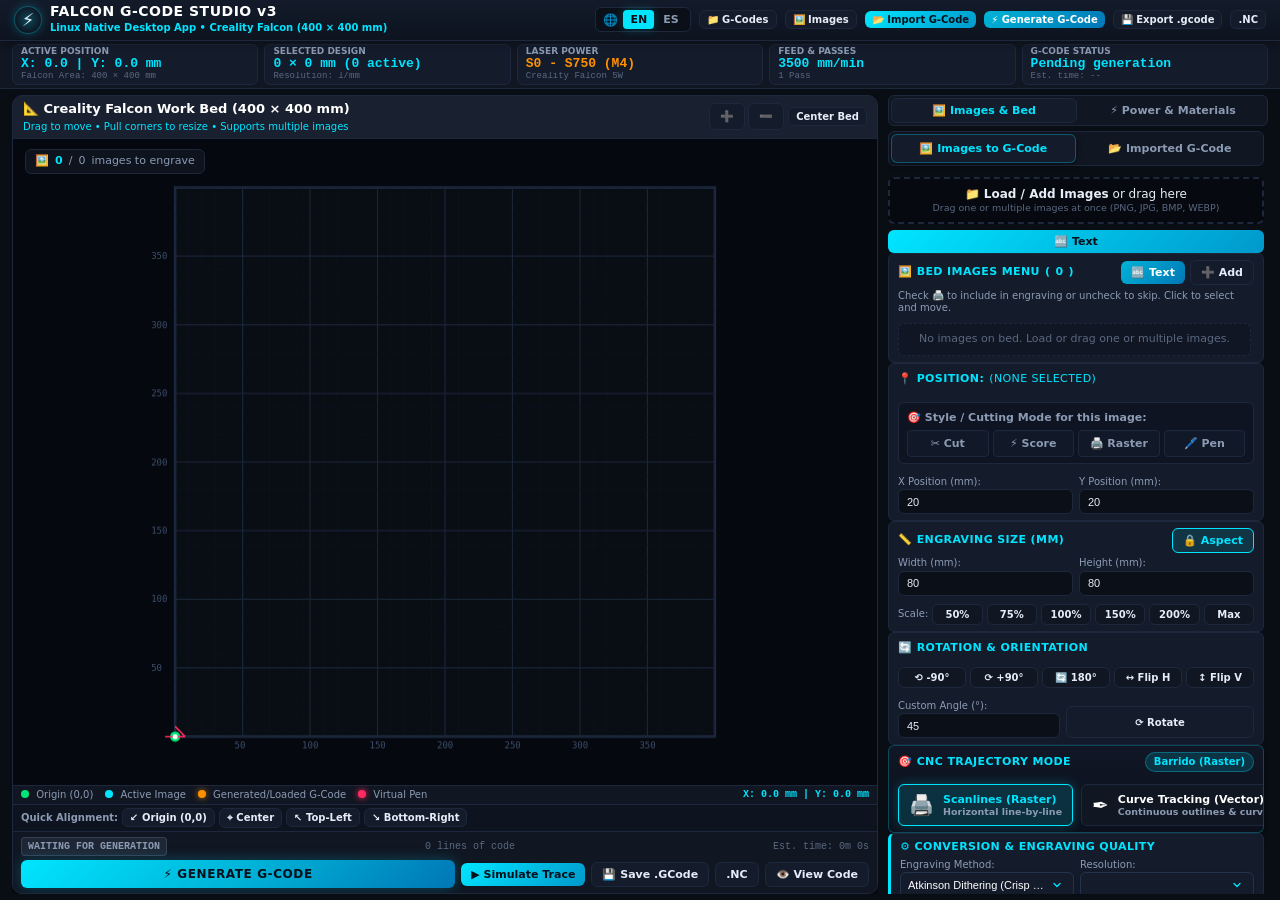
<file: ui/index.html>
<!DOCTYPE html>
<html lang="en">
<head>
  <meta charset="UTF-8">
  <meta name="viewport" content="width=device-width, initial-scale=1.0">
  <title>Falcon G-Code Studio v3 - Creality Falcon 5W (Linux Desktop)</title>
  <link rel="stylesheet" href="style.css">
  <link rel="preconnect" href="https://fonts.googleapis.com">
  <link rel="preconnect" href="https://fonts.gstatic.com" crossorigin>
  <link href="https://fonts.googleapis.com/css2?family=Allerta+Stencil&family=Montserrat:wght@700;900&family=Pacifico&family=Staatliches&family=Bungee&display=swap" rel="stylesheet">
</head>
<body>
  <!-- HEADER PRINCIPAL NATIVO -->
  <header class="app-header">
    <div class="brand-section">
      <div class="brand-logo">⚡</div>
      <div class="brand-info">
        <h1>FALCON G-CODE STUDIO v3</h1>
        <span class="brand-subtitle" data-i18n="brandSubtitle">Linux Native Desktop App • Creality Falcon (400 × 400 mm)</span>
      </div>
    </div>

    <!-- ACCIONES RÁPIDAS EN CABECERA & SELECTOR DE IDIOMA -->
    <div class="header-tools-section">
      <!-- Selector de Idioma (Inglés por defecto con opción a Español) -->
      <div class="lang-switch-group" title="Language / Idioma">
        <span class="lang-icon">🌐</span>
        <button id="btnLangEn" class="lang-btn active" type="button" title="Switch language to English">EN</button>
        <button id="btnLangEs" class="lang-btn" type="button" title="Cambiar idioma a Español">ES</button>
      </div>

      <input type="file" id="gcodeFileInput" accept=".gcode,.nc,.gc,.txt,.tap" style="display:none">
      <button id="btnOpenGcodeDir" class="btn-secondary btn-sm" data-i18n="btnOpenGcodeDir" data-i18n-title="btnOpenGcodeDirTitle" title="Open predefined G-Codes folder in file manager">📁 G-Codes</button>
      <button id="btnOpenImagesDir" class="btn-secondary btn-sm" data-i18n="btnOpenImagesDir" data-i18n-title="btnOpenImagesDirTitle" title="Open predefined Images folder in file manager">🖼️ Images</button>
      <button id="btnImportGcodeTop" class="btn-accent btn-sm" data-i18n="btnImportGcodeTop" data-i18n-title="btnImportGcodeTopTitle" title="Import .gcode or .nc file to bed">📂 Import G-Code</button>
      <button id="btnGenerateGcodeTop" class="btn-primary btn-sm" data-i18n="btnGenerateGcodeTop" data-i18n-title="btnGenerateGcodeTopTitle" title="Generate G-Code with active images on bed">⚡ Generate G-Code</button>
      <button id="btnExportGcodeTop" class="btn-secondary btn-sm" data-i18n="btnExportGcodeTop" data-i18n-title="btnExportGcodeTopTitle" title="Save with native Linux dialog">💾 Export .gcode</button>
      <button id="btnExportNcTop" class="btn-secondary btn-sm btn-nc" data-i18n-title="btnExportNcTopTitle" title="Export with .nc extension">.NC</button>
    </div>
  </header>

  <!-- BARRA DE INFORMACIÓN TÉCNICA DEL TRABAJO -->
  <section class="telemetry-bar studio-summary-bar">
    <div class="coord-box">
      <span class="coord-label" data-i18n="statPosWorkLabel">Active Position</span>
      <span id="statPosWork" class="coord-val">X: 20.0 | Y: 20.0 mm</span>
      <span class="coord-sub" data-i18n="statPosWorkSub">Falcon Area: 400 × 400 mm</span>
    </div>
    <div class="coord-box">
      <span class="coord-label" data-i18n="statDimensionsLabel">Selected Design</span>
      <span id="statDimensions" class="coord-val">0.0 × 0.0 mm</span>
      <span class="coord-sub" id="statResolution">Resolution: 6 l/mm</span>
    </div>
    <div class="coord-box">
      <span class="coord-label" data-i18n="statLaserPowerLabel">Laser Power</span>
      <span id="statLaserPower" class="coord-val power-val">S0 - S850 (M4)</span>
      <span class="coord-sub" id="statMachineWatt">Creality Falcon 5W</span>
    </div>
    <div class="coord-box">
      <span class="coord-label" data-i18n="statFeedRateLabel">Feed &amp; Passes</span>
      <span id="statFeedRate" class="coord-val">3500 mm/min</span>
      <span class="coord-sub" id="statPasses">1 Pass</span>
    </div>
    <div class="coord-box">
      <span class="coord-label" data-i18n="statGcodeLinesLabel">G-Code Status</span>
      <span id="statGcodeLines" class="coord-val">0 lines</span>
      <span class="coord-sub" id="statEstTime">Est. time: --</span>
    </div>
  </section>

  <!-- ESTUDIO PRINCIPAL: MESA DE TRABAJO 400x400 mm + PANEL DE AJUSTES -->
  <main class="studio-layout">

    <!-- COLUMNA IZQUIERDA: MESA DE TRABAJO Y SIMULADOR VISUAL -->
    <section class="studio-bed-section">
      <div class="card bed-card">
        <div class="card-header bed-header">
          <div class="bed-title-group">
            <h2 data-i18n="bedTitle">📐 Creality Falcon Work Bed (400 × 400 mm)</h2>
            <span class="bed-hint" data-i18n="bedHint">Drag to move • Pull corners to resize • Supports multiple images</span>
          </div>
          <div class="canvas-tools">
            <button id="btnZoomIn" class="btn-icon" data-i18n-title="zoomInTitle" title="Zoom in">➕</button>
            <button id="btnZoomOut" class="btn-icon" data-i18n-title="zoomOutTitle" title="Zoom out">➖</button>
            <button id="btnResetView" class="btn-secondary btn-sm" data-i18n="btnResetView" data-i18n-title="btnResetViewTitle" title="Reset bed view">Center Bed</button>
          </div>
        </div>

        <!-- CANVAS DE LA MESA DE TRABAJO -->
        <div class="canvas-container" id="canvasContainer">
          <canvas id="bedCanvas"></canvas>

          <!-- Indicador flotante de imágenes en la mesa -->
          <div class="bed-floating-badge" id="bedFloatingBadge">
            <span>🖼️</span> <strong id="bedBadgeActiveCount">0</strong> / <span id="bedBadgeTotalCount">0</span> <span data-i18n="bedBadgeText">images to engrave</span>
          </div>

          <!-- Aviso flotante si alguna imagen o G-Code se sale de la mesa -->
          <div id="outOfBoundsWarning" class="out-of-bounds-alert" style="display: none;" data-i18n="outOfBoundsWarningDefault">
            ⚠️ Warning! The design exceeds the bed limits (400 × 400 mm)
          </div>

          <!-- Leyenda de colores -->
          <div class="canvas-legend">
            <span><span class="dot origin-dot"></span> <span data-i18n="legendOrigin">Origin (0,0)</span></span>
            <span><span class="dot img-dot"></span> <span data-i18n="legendActiveImg">Active Image</span></span>
            <span><span class="dot gcode-dot"></span> <span data-i18n="legendGcode">Generated/Loaded G-Code</span></span>
            <span><span class="dot pen-dot"></span> <span data-i18n="legendPen">Virtual Pen</span></span>
            <span class="legend-coords" id="legendCursorCoords">X: 0.0 mm | Y: 0.0 mm</span>
          </div>
        </div>

        <!-- BARRA INFERIOR DE COLOCACIÓN RÁPIDA DE LA MESA -->
        <div class="bed-quick-toolbar">
          <div class="toolbar-align-group">
            <span class="toolbar-label" data-i18n="toolbarAlignLabel">Quick Alignment:</span>
            <button id="btnAlignBottomLeft" class="btn-secondary btn-sm" data-i18n="btnAlignBottomLeft" data-i18n-title="btnAlignBottomLeftTitle" title="Place active image at origin (0,0)">↙ Origin (0,0)</button>
            <button id="btnAlignCenter" class="btn-secondary btn-sm" data-i18n="btnAlignCenter" data-i18n-title="btnAlignCenterTitle" title="Center active image on bed (400x400 mm)">⌖ Center</button>
            <button id="btnAlignTopLeft" class="btn-secondary btn-sm" data-i18n="btnAlignTopLeft" data-i18n-title="btnAlignTopLeftTitle" title="Place at top-left">↖ Top-Left</button>
            <button id="btnAlignBottomRight" class="btn-secondary btn-sm" data-i18n="btnAlignBottomRight" data-i18n-title="btnAlignBottomRightTitle" title="Place at bottom-right">↘ Bottom-Right</button>
          </div>
        </div>

        <!-- BARRA PRINCIPAL DE GENERACIÓN, SIMULACIÓN Y EXPORTACIÓN -->
        <div class="gcode-toolbar-main">
          <div class="job-status-summary">
            <span id="jobStatusBadge" class="job-badge idle" data-i18n="jobStatusWaiting">Waiting for generation</span>
            <span id="jobInfoLines" class="job-sub-info" data-i18n="jobInfoLinesDefault">0 lines of code</span>
            <span id="jobInfoTime" class="job-sub-info" data-i18n="jobInfoTimeDefault">Est. time: 0m 0s</span>
          </div>

          <div class="gcode-main-buttons">
            <button id="btnMainGenerate" class="btn-generate-hero" data-i18n="btnMainGenerate" data-i18n-title="btnMainGenerateTitle" title="Generate G-Code for all images marked with 🖨️">
              ⚡ GENERATE G-CODE
            </button>
            <button id="btnSimulateTrace" class="btn-accent" data-i18n="btnSimulateTrace" data-i18n-title="btnSimulateTraceTitle" title="Virtually simulate laser trace over the bed">
              ▶ Simulate Trace
            </button>
            <button id="btnExportGcodeMain" class="btn-secondary" data-i18n="btnExportGcodeMain" data-i18n-title="btnExportGcodeMainTitle" title="Export and save with native dialog">
              💾 Save .GCode
            </button>
            <button id="btnExportNcMain" class="btn-secondary btn-nc" data-i18n-title="btnExportNcMainTitle" title="Export .NC file for CNC">
              .NC
            </button>
            <button id="btnViewGcodeMain" class="btn-secondary" data-i18n="btnViewGcodeMain" data-i18n-title="btnViewGcodeMainTitle" title="Inspect G-Code">
              👁️ View Code
            </button>
          </div>
        </div>
      </div>
    </section>

    <!-- COLUMNA DERECHA: AJUSTES DE IMÁGENES, MENÚ DE CAPAS Y POTENCIA -->
    <aside class="studio-sidebar">
      <div class="sidebar-tabs">
        <button class="side-tab-btn active" data-tab="tabImageSettings" data-i18n="tabImageSettingsBtn">🖼️ Images &amp; Bed</button>
        <button class="side-tab-btn" data-tab="tabLaserSettings" data-i18n="tabLaserSettingsBtn">⚡ Power &amp; Materials</button>
      </div>

      <div class="sidebar-content">

        <!-- PESTAÑA 1: IMÁGENES, MENÚ DE CAPAS Y COLOCACIÓN -->
        <div id="tabImageSettings" class="side-pane active">
          <!-- Conmutador Imagen vs G-Code -->
          <div class="source-mode-switcher">
            <button id="btnModeImage" class="mode-tab-btn active" type="button" data-i18n="btnModeImage">🖼️ Images to G-Code</button>
            <button id="btnModeGcode" class="mode-tab-btn" type="button" data-i18n="btnModeGcode">📂 Imported G-Code</button>
          </div>

          <!-- PANE G-CODE IMPORTADO -->
          <div id="gcodeWorkflowPane" style="display: none;">
            <div class="upload-compact gcode-drop-compact" id="gcodeDropArea">
              <div class="upload-text">
                <span data-i18n="gcodeDropPrompt">📂 <strong>Load G-Code File</strong> or drag here</span>
                <span class="upload-sub" data-i18n="gcodeDropSub">.GCODE, .NC, .GC, .TAP, .TXT</span>
              </div>
            </div>

            <div id="importedGcodeCard" class="imported-gcode-card" style="display: none;">
              <div class="gcode-card-header">
                <div class="gcode-card-title">
                  <span class="gcode-icon">📄</span>
                  <div class="gcode-title-text">
                    <strong id="gcodeFileName">file.gcode</strong>
                    <span id="gcodeFileSize" class="gcode-size">0 KB</span>
                  </div>
                </div>
                <button id="btnUnloadGcode" class="btn-icon btn-sm" data-i18n-title="btnUnloadGcodeTitle" title="Remove G-Code from bed">✕</button>
              </div>

              <div class="gcode-stats-grid">
                <div class="gcode-stat-item">
                  <span class="stat-lbl" data-i18n="lblGcodeDimensions">📐 Dimensions:</span>
                  <span id="gcodeDimensions" class="stat-val">0 × 0 mm</span>
                </div>
                <div class="gcode-stat-item">
                  <span class="stat-lbl" data-i18n="lblGcodeLines">📊 Lines:</span>
                  <span id="gcodeLineCount" class="stat-val">0</span>
                </div>
                <div class="gcode-stat-item">
                  <span class="stat-lbl" data-i18n="lblGcodeOrigin">📍 Origin:</span>
                  <span id="gcodeOrigin" class="stat-val">X: 0.0, Y: 0.0</span>
                </div>
                <div class="gcode-stat-item">
                  <span class="stat-lbl" data-i18n="lblGcodeLaserPower">⚡ Laser Power:</span>
                  <span id="gcodePowerRange" class="stat-val">S0 - S1000</span>
                </div>
                <div class="gcode-stat-item">
                  <span class="stat-lbl" data-i18n="lblGcodeCutDist">📏 Cut Distance:</span>
                  <span id="gcodeCutDist" class="stat-val">0 mm</span>
                </div>
                <div class="gcode-stat-item">
                  <span class="stat-lbl" data-i18n="lblGcodeEstTime">⏱️ Estimated Time:</span>
                  <span id="gcodeEstTime" class="stat-val">0m 0s</span>
                </div>
              </div>

              <div class="gcode-actions-box">
                <span class="actions-box-title" data-i18n="gcodeActionsTitle">Bed Positioning (400×400 mm):</span>
                <div class="gcode-actions-buttons">
                  <button id="btnGcodeShiftOrigin" class="btn-secondary btn-sm" data-i18n="btnGcodeShiftOrigin" data-i18n-title="btnGcodeShiftOriginTitle" title="Align to (0,0)">
                    ↙ Align to (0,0)
                  </button>
                  <button id="btnGcodeCenterBed" class="btn-secondary btn-sm" data-i18n="btnGcodeCenterBed" data-i18n-title="btnGcodeCenterBedTitle" title="Center G-code on bed">
                    ⌖ Center Bed
                  </button>
                  <button id="btnGcodeExportCard" class="btn-accent btn-sm" data-i18n="btnGcodeExportCard" data-i18n-title="btnGcodeExportCardTitle" title="Save this G-Code file">
                    💾 Save
                  </button>
                  <button id="btnViewGcodeModal" class="btn-secondary btn-sm" data-i18n="btnViewGcodeModal" data-i18n-title="btnViewGcodeModalTitle" title="Inspect code lines">
                    👁️ View Code
                  </button>
                </div>
              </div>
            </div>
          </div>

          <!-- PANE IMÁGENES A G-CODE -->
          <div id="imageWorkflowPane">
            <!-- Carga de Imágenes (Múltiples) -->
            <div class="upload-compact" id="dropArea">
              <input type="file" id="fileInput" accept="image/*" multiple style="display:none">
              <div class="upload-text">
                <span data-i18n="imgDropPrompt">📁 <strong>Load / Add Images</strong> or drag here</span>
                <span class="upload-sub" data-i18n="imgDropSub">Drag one or multiple images at once (PNG, JPG, BMP, WEBP)</span>
              </div>
            </div>

            <div class="media-add-toolbar">
              <button id="btnOpenTextModal" class="btn-accent" type="button" style="width: 100%;" data-i18n="btnOpenTextModal" title="Escribir letras o texto para cortar o grabar">
                <span>🔤</span> <span data-i18n="btnOpenTextModalLabel">Escribir Letras / Texto</span>
              </button>
            </div>

            <!-- MENÚ DE MÚLTIPLES IMÁGENES EN LA MESA -->
            <div class="settings-box image-layers-box">
              <div class="box-header-row">
                <h3><span data-i18n="imgLayersTitle">🖼️ Bed Images Menu</span> (<span id="imgCountBadge">0</span>)</h3>
                <div class="layers-header-actions">
                  <button id="btnAddTextQuick" class="btn-primary btn-xs" type="button" data-i18n="btnAddTextQuick" title="Escribir letras">🔤 Texto</button>
                  <button id="btnAddMoreImages" class="btn-secondary btn-xs" type="button" data-i18n="btnAddMoreImages" data-i18n-title="btnAddMoreImagesTitle" title="Add more images to bed">➕ Add</button>
                  <button id="btnClearAllImages" class="btn-danger btn-xs" type="button" data-i18n="btnClearAllImages" data-i18n-title="btnClearAllImagesTitle" title="Remove all images from bed" style="display:none;">🗑️ Clear</button>
                </div>
              </div>
              <p class="section-hint" data-i18n="imgLayersHint">Check 🖨️ to include in engraving or uncheck to skip. Click to select and move.</p>

              <!-- Barra de Selección Múltiple y Agrupación -->
              <div id="groupMultiSelectBar" class="group-multiselect-bar" style="display: none;">
                <div class="group-select-info">
                  <span id="groupSelectCount">0</span> <span data-i18n="selectedCount">seleccionadas</span>
                </div>
                <div class="group-select-actions">
                  <button id="btnGroupSelected" type="button" class="btn-primary btn-xs" data-i18n="btnGroup" title="Agrupar imágenes seleccionadas para mover y copiar juntas">🔗 Agrupar</button>
                  <button id="btnClearSelection" type="button" class="btn-secondary btn-xs" data-i18n="btnClearSelection" title="Desmarcar todas">Desmarcar</button>
                </div>
              </div>

              <div id="imageListContainer" class="image-list-container">
                <div class="empty-images-hint" id="emptyImagesHint" data-i18n="emptyImagesHint">
                  No images on bed. Load or drag one or multiple images.
                </div>
              </div>
            </div>

            <!-- Posición sobre la mesa de trabajo (de la imagen seleccionada) -->
            <div class="settings-box" id="selectedImagePropsBox">
              <div class="box-header-row">
                <h3><span data-i18n="posImgBoxTitle">📍 Position:</span> <span id="selectedImageNameTag" class="selected-img-name-tag">(None selected)</span></h3>
                <div style="display: flex; gap: 4px; align-items: center;">
                  <button id="btnEditTextLayer" class="btn-secondary btn-xs" type="button" style="display:none;" data-i18n="btnEditTextLayer" title="Editar texto de esta capa">✏️ Editar</button>
                  <button id="btnOpenCropQuick" class="btn-secondary btn-xs" type="button" style="display:none;" data-i18n="btnOpenCropSidebar" title="Recortar imagen activa">✂️ Recortar</button>
                  <span id="cropStatusBadge" class="badge-cropped" style="display:none;" data-i18n="badgeCropped">Recortada</span>
                  <span id="selectedImageBadge" class="layer-active-tag" style="display:none;" data-i18n="selectedImageBadge">Selected</span>
                </div>
              </div>

              <!-- Barra de Grupo (si la imagen activa pertenece a un grupo) -->
              <div class="group-management-bar" id="selectedImageGroupRow" style="display: none;">
                <div class="group-badge-col">
                  <span class="group-active-pill" id="valActiveGroupBadge">👥 Grupo 1</span>
                  <span class="group-member-count" id="valActiveGroupCount">(2 imágenes)</span>
                </div>
                <div class="group-actions-col">
                  <button type="button" class="btn-group-action btn-copy-grp" id="btnActiveDuplicateGroup" data-i18n="btnDuplicateGroup" data-i18n-title="duplicateGroupTitle" title="Duplicar todo el grupo para imprimir más en la mesa">📋 Duplicar Grupo</button>
                  <button type="button" class="btn-group-action btn-ungroup" id="btnActiveUngroup" data-i18n="btnUngroup" data-i18n-title="ungroupTitle" title="Desagrupar imágenes">🔓 Desagrupar</button>
                </div>
              </div>

              <!-- Barra de Duplicar Imagen Individual (si no pertenece a un grupo) -->
              <div class="single-duplicate-bar" id="singleDuplicateRow" style="display: none;">
                <button type="button" class="btn-single-duplicate" id="btnActiveDuplicateSingle" data-i18n="btnDuplicateImage" data-i18n-title="duplicateImageTitle" title="Duplicar esta imagen en la mesa">📋 Duplicar Imagen</button>
              </div>

              <!-- Orden de Impresión / Secuencia en G-Code -->
              <div class="image-order-bar" id="selectedImageOrderRow" style="display: none;">
                <div class="order-info-group">
                  <span class="order-lbl" data-i18n="lblPrintOrder">Orden de Grabado:</span>
                  <strong id="valActivePrintOrder" class="order-val">#1 de 1</strong>
                </div>
                <div class="order-btns-group">
                  <button type="button" class="btn-order-step" id="btnActiveMoveFirst" data-i18n-title="btnMoveFirstTitle" title="Mover al principio (grabar 1º)">⏮️</button>
                  <button type="button" class="btn-order-step" id="btnActiveMoveUp" data-i18n-title="moveLayerUpTitle" title="Subir orden (grabar antes)">▲</button>
                  <button type="button" class="btn-order-step" id="btnActiveMoveDown" data-i18n-title="moveLayerDownTitle" title="Bajar orden (grabar después)">▼</button>
                  <button type="button" class="btn-order-step" id="btnActiveMoveLast" data-i18n-title="btnMoveLastTitle" title="Mover al final (grabar último)">⏭️</button>
                </div>
              </div>

              <!-- Estilo / Tipo de Corte de la imagen activa -->
              <div class="quick-style-container" style="margin-top: 8px; margin-bottom: 8px;">
                <div class="quick-style-header">
                  <span style="font-size: 11px; font-weight: 600; color: var(--text-muted);" data-i18n="lblItemCutStyle">🎯 Estilo / Tipo de Corte para esta imagen:</span>
                </div>
                <div class="quick-style-btns" style="display: grid; grid-template-columns: repeat(4, 1fr); gap: 4px; margin-top: 4px;">
                  <button type="button" class="btn-quick-style btn-scale" data-style="cut" data-i18n="btnStyleCut" data-i18n-title="btnStyleCutTitle" title="Corte Perfilado (M3 S1000, 300 mm/min)">✂️ Corte</button>
                  <button type="button" class="btn-quick-style btn-scale" data-style="score" data-i18n="btnStyleScore" data-i18n-title="btnStyleScoreTitle" title="Marcado / Grabado Vectorial (M4 S350, 1500 mm/min)">⚡ Marcado</button>
                  <button type="button" class="btn-quick-style btn-scale" data-style="raster" data-i18n="btnStyleRaster" data-i18n-title="btnStyleRasterTitle" title="Grabado Barrido (Raster, 3500 mm/min)">🖨️ Barrido</button>
                  <button type="button" class="btn-quick-style btn-scale" data-style="pen" data-i18n="btnStylePen" data-i18n-title="btnStylePenTitle" title="Trazado con Pluma (2500 mm/min)">🖊️ Pluma</button>
                </div>
              </div>

              <div class="form-row">
                <div class="form-group">
                  <label for="posImgX" data-i18n="lblPosImgX">X Position (mm):</label>
                  <input type="number" id="posImgX" value="20" min="0" max="400" step="1">
                </div>
                <div class="form-group">
                  <label for="posImgY" data-i18n="lblPosImgY">Y Position (mm):</label>
                  <input type="number" id="posImgY" value="20" min="0" max="400" step="1">
                </div>
              </div>
            </div>

            <!-- Tamaño de la imagen activa en mm -->
            <div class="settings-box">
              <div class="box-header-row">
                <h3 data-i18n="dimBoxTitle">📏 Engraving Size (mm)</h3>
                <button id="btnLockAspect" class="btn-toggle active" data-i18n="btnLockAspect" data-i18n-title="btnLockAspectTitle" title="Lock aspect ratio">🔒 Aspect</button>
              </div>
              <div class="form-row">
                <div class="form-group">
                  <label for="dimWidth" data-i18n="lblDimWidth">Width (mm):</label>
                  <input type="number" id="dimWidth" value="80" min="5" max="400" step="1">
                </div>
                <div class="form-group">
                  <label for="dimHeight" data-i18n="lblDimHeight">Height (mm):</label>
                  <input type="number" id="dimHeight" value="80" min="5" max="400" step="1">
                </div>
              </div>

              <div class="scale-shortcuts">
                <span class="shortcuts-label" data-i18n="lblScale">Scale:</span>
                <button class="btn-scale" data-scale="0.5">50%</button>
                <button class="btn-scale" data-scale="0.75">75%</button>
                <button class="btn-scale" data-scale="1.0">100%</button>
                <button class="btn-scale" data-scale="1.5">150%</button>
                <button class="btn-scale" data-scale="2.0">200%</button>
                <button id="btnFitBed" class="btn-scale" data-i18n="btnFitBed" data-i18n-title="btnFitBedTitle" title="Fit to maximum bed size">Max</button>
              </div>
            </div>

            <!-- Recorte y Edición de Imagen -->
            <div class="settings-box" id="cropSettingsBox">
              <div class="box-header-row">
                <h3 data-i18n="cropBoxTitle">✂️ Crop &amp; Edit Image</h3>
                <span id="cropStatusBadgeBox" class="badge-cropped" style="display: none;" data-i18n="badgeCropped">Recortada</span>
              </div>
              <p class="section-hint" style="margin-bottom: 8px;" data-i18n="cropBoxHint">Recorta la imagen para generar G-Code únicamente de la parte deseada.</p>
              <div style="display: flex; gap: 6px;">
                <button type="button" class="btn-accent" id="btnOpenCropModal" style="flex: 2; height: 34px; font-weight: bold; font-size: 12px;" data-i18n="btnOpenCropModal">
                  <span>✂️</span> <span data-i18n="btnCropImage">Recortar Imagen</span>
                </button>
                <button type="button" class="btn-secondary btn-sm" id="btnRestoreOriginalCrop" style="flex: 1; display: none; height: 34px; font-size: 11px;" data-i18n="btnRestoreCrop" title="Restaurar imagen completa original">
                  ↺ Restaurar
                </button>
              </div>
            </div>

            <!-- Rotación y Orientación de la Imagen -->
            <div class="settings-box" id="rotationSettingsBox">
              <div class="box-header-row">
                <h3 data-i18n="rotationBoxTitle">🔄 Rotation &amp; Orientation</h3>
              </div>
              <div class="scale-shortcuts" style="margin-top: 4px;">
                <button type="button" class="btn-scale" id="btnRotateCCW" data-i18n-title="btnRotateCCWTitle" title="Rotar 90° Antihorario (-90°)">⟲ -90°</button>
                <button type="button" class="btn-scale" id="btnRotateCW" data-i18n-title="btnRotateCWTitle" title="Rotar 90° Horario (+90°)">⟳ +90°</button>
                <button type="button" class="btn-scale" id="btnRotate180" data-i18n-title="btnRotate180Title" title="Rotar 180°">🔄 180°</button>
                <button type="button" class="btn-scale" id="btnFlipH" data-i18n-title="btnFlipHTitle" title="Voltear Horizontal (Espejo)">↔️ Flip H</button>
                <button type="button" class="btn-scale" id="btnFlipV" data-i18n-title="btnFlipVTitle" title="Voltear Vertical">↕️ Flip V</button>
              </div>
              <div class="form-row" style="margin-top: 8px; align-items: flex-end;">
                <div class="form-group" style="flex: 1;">
                  <label for="customRotateAngle" data-i18n="lblCustomAngle">Custom Angle (°):</label>
                  <input type="number" id="customRotateAngle" value="45" min="-360" max="360" step="5">
                </div>
                <button type="button" class="btn-scale" id="btnApplyCustomRotate" style="height: 32px; padding: 0 12px; font-weight: bold; background: var(--bg-card);" data-i18n="btnApplyRotate">⟳ Rotate</button>
              </div>
            </div>

            <!-- SELECTOR MANUAL DE MODO: BARRIDO VS SEGUIMIENTO -->
            <div class="settings-box mode-selection-box">
              <div class="box-header-row">
                <h3 data-i18n="pathModeTitle">🎯 CNC Trajectory Mode</h3>
                <span id="activeModeBadge" class="machine-tag" data-i18n="badgeBarrido">Barrido</span>
              </div>
              <div class="path-mode-toggle-group">
                <button type="button" id="btnModeBarrido" class="path-mode-btn active" data-i18n-title="modeBarridoTitle" title="Línea por línea (Grabado de fotos y madera)">
                  <span class="mode-icon">🖨️</span>
                  <div class="mode-text">
                    <strong data-i18n="modeBarridoTitle">Barrido (Raster)</strong>
                    <span data-i18n="modeBarridoSub">Línea por línea</span>
                  </div>
                </button>
                <button type="button" id="btnModeSeguimiento" class="path-mode-btn" data-i18n-title="modeSeguimientoTitle" title="Curvas continuas y vectores (Pluma, Plotter, Siluetas y Corte)">
                  <span class="mode-icon">✒️</span>
                  <div class="mode-text">
                    <strong data-i18n="modeSeguimientoTitle">Seguimiento (Curvas)</strong>
                    <span data-i18n="modeSeguimientoSub">Trazado continuo</span>
                  </div>
                </button>
              </div>
            </div>

            <!-- MODO BARRIDO: Filtros de Imagen y Resolución -->
            <div class="settings-box" id="rasterSettingsBox">
              <h3 data-i18n="qualityBoxTitle">⚙️ Conversion &amp; Engraving Quality</h3>
              <div class="form-row">
                <div class="form-group">
                  <label for="algoSelect" data-i18n="lblAlgoSelect">Engraving Method:</label>
                  <select id="algoSelect">
                    <option value="dither_atkinson" selected data-i18n="optAlgoAtkinson">Atkinson Dithering (Crisp wood)</option>
                    <option value="dither_fs" data-i18n="optAlgoFs">Floyd-Steinberg (Smooth gradients)</option>
                    <option value="grayscale" data-i18n="optAlgoGrayscale">Grayscale (Variable power S)</option>
                    <option value="threshold" data-i18n="optAlgoThreshold">Pure Black &amp; White (Cut/Silhouette)</option>
                  </select>
                </div>
                <div class="form-group">
                  <label for="linesPerMm" data-i18n="lblLinesPerMm">Resolution:</label>
                  <select id="linesPerMm">
                    <option value="4" data-i18n="optLines4">4 l/mm (Fast draft)</option>
                    <option value="6" selected data-i18n="optLines6">6 l/mm (Balanced standard)</option>
                    <option value="8" data-i18n="optLines8">8 l/mm (High definition)</option>
                    <option value="10" data-i18n="optLines10">10 l/mm (Ultra-fine detail)</option>
                  </select>
                </div>
              </div>

              <div class="slider-row">
                <div class="slider-item">
                  <div class="slider-lbl"><span data-i18n="lblBrightness">Brightness</span><span id="valBrightness">1.0</span></div>
                  <input type="range" id="sliderBrightness" min="0.2" max="2.0" step="0.05" value="1.0">
                </div>
                <div class="slider-item">
                  <div class="slider-lbl"><span data-i18n="lblContrast">Contrast</span><span id="valContrast">1.0</span></div>
                  <input type="range" id="sliderContrast" min="0.2" max="3.0" step="0.05" value="1.0">
                </div>
              </div>

              <div class="checkbox-line">
                <label class="custom-checkbox">
                  <input type="checkbox" id="chkInvert">
                  <span data-i18n="chkInvertLabel">Invert Colors (Negative - for dark materials/metal)</span>
                </label>
              </div>
            </div>

            <!-- MODO SEGUIMIENTO: Ajustes de Curvas, Pluma / Plotter y Eje Z -->
            <div class="settings-box vector-vertical-box" id="vectorSettingsBox" style="display: none;">
              <h3 data-i18n="vectorSettingsTitle">✒️ Curve &amp; Pen / Plotter Settings</h3>
              
              <!-- 1. Objetivo de Operación: Corte vs Dibujo/Pluma -->
              <div class="form-group full-width">
                <label for="vectorOpSelect" data-i18n="lblVectorOp">Target Operation:</label>
                <select id="vectorOpSelect">
                  <option value="cut" selected data-i18n="optVectorOpCut">✂️ Laser Deep Cut (Slow: 150 - 500 mm/min)</option>
                  <option value="pen" data-i18n="optVectorOpPen">✒️ Pen Plotter / Drawing (Fast: 1500 - 3000 mm/min)</option>
                  <option value="score" data-i18n="optVectorOpScore">⚡ Laser Score / Marking (Medium: 1500 - 3500 mm/min)</option>
                </select>
              </div>

              <!-- Potencia y Modo Láser para Vector / Corte -->
              <div class="form-row" id="vectorLaserPowerRow">
                <div class="form-group">
                  <label for="vectorLaserPowerInput" data-i18n="lblVectorLaserPower">Potencia Láser S (0-1000):</label>
                  <input type="number" id="vectorLaserPowerInput" value="1000" min="0" max="1000" step="10">
                </div>
                <div class="form-group">
                  <label for="vectorLaserModeSelect" data-i18n="lblVectorLaserMode">Modo Láser:</label>
                  <select id="vectorLaserModeSelect">
                    <option value="M3" selected>M3 (Corte continuo)</option>
                    <option value="M4">M4 (Dinámico)</option>
                  </select>
                </div>
              </div>

              <!-- 2. Pasadas de Corte -->
              <div class="form-group full-width">
                <label for="vectorPassesSelect" data-i18n="lblVectorPasses">Cut Passes:</label>
                <select id="vectorPassesSelect">
                  <option value="1" selected>1 Pass</option>
                  <option value="2">2 Passes (Cleaner cut)</option>
                  <option value="3">3 Passes (Deep / Plywood)</option>
                  <option value="4">4 Passes (Thick wood)</option>
                </select>
              </div>

              <!-- 3. Método de Seguimiento de Curvas -->
              <div class="form-group full-width">
                <label for="vectorTypeSelect" data-i18n="lblVectorType">Path Tracking Method:</label>
                <select id="vectorTypeSelect">
                  <option value="contour_outer" selected data-i18n="optVectorContourOuter">✂️ Outer Silhouette (Single cut pass per piece)</option>
                  <option value="contour" data-i18n="optVectorContour">📐 Outlines &amp; Inner Holes (Single pass per curve)</option>
                  <option value="centerline" data-i18n="optVectorCenterline">✒️ Centerline (Single-stroke pen sketches)</option>
                </select>
              </div>

              <!-- 4. Herramienta / Actuador -->
              <div class="form-group full-width">
                <label for="toolTypeSelect" data-i18n="lblToolType">Pen / Tool Actuation:</label>
                <select id="toolTypeSelect">
                  <option value="laser" selected data-i18n="optToolLaser">Laser / Servo (PWM M3/M5)</option>
                  <option value="z_axis" data-i18n="optToolZ">Motorized Z Axis (G0 Z up / G1 Z down)</option>
                </select>
              </div>

              <!-- 5. Velocidad de Corte / Dibujo -->
              <div class="form-group full-width">
                <label for="speedDrawInput" id="lblSpeedDrawDynamic" data-i18n="lblSpeedCut">Cutting Speed (mm/min):</label>
                <input type="number" id="speedDrawInput" value="300" min="50" max="10000" step="25">
              </div>

              <!-- 6. Atajos de Velocidad con 1 Clic -->
              <div class="scale-shortcuts-block">
                <span class="shortcuts-label" data-i18n="lblSpeedPresets">Speed:</span>
                <div class="shortcuts-btns-grid">
                  <button type="button" class="btn-scale btn-speed-preset" data-speed="180">180 (3mm)</button>
                  <button type="button" class="btn-scale btn-speed-preset active" data-speed="300">300 (Std)</button>
                  <button type="button" class="btn-scale btn-speed-preset" data-speed="500">500 (Light)</button>
                  <button type="button" class="btn-scale btn-speed-preset" data-speed="1500">1500</button>
                  <button type="button" class="btn-scale btn-speed-preset" data-speed="2500">2500</button>
                </div>
              </div>

              <!-- 7. Suavizado de Curvas -->
              <div class="form-group full-width">
                <label for="curveTolSelect" data-i18n="lblCurveTolerance">Curve Smoothing:</label>
                <select id="curveTolSelect">
                  <option value="0.15" data-i18n="optTolFine">Fine (0.15 mm - Detailed)</option>
                  <option value="0.35" selected data-i18n="optTolBalanced">Balanced (0.35 mm - Smooth)</option>
                  <option value="0.70" data-i18n="optTolFast">Fast (0.70 mm - Fast draft)</option>
                </select>
              </div>

              <!-- 8. Controles específicos de Eje Z (visibles cuando toolType == z_axis) -->
              <div id="zAxisControls" class="z-axis-panel" style="display: none;">
                <div class="form-group full-width">
                  <label for="zUpInput" data-i18n="lblZUp">Z Up (Travel mm):</label>
                  <input type="number" id="zUpInput" value="3.0" min="0.5" max="50" step="0.5">
                </div>
                <div class="form-group full-width">
                  <label for="zDownInput" data-i18n="lblZDown">Z Down (Draw mm):</label>
                  <input type="number" id="zDownInput" value="0.0" min="-10" max="10" step="0.1">
                </div>
                <div class="form-group full-width">
                  <label for="zSpeedInput" data-i18n="lblZSpeed">Z Speed (mm/min):</label>
                  <input type="number" id="zSpeedInput" value="1200" min="100" max="6000" step="100">
                </div>
              </div>

              <!-- 9. Umbral de Detección de Líneas -->
              <div class="slider-row" style="margin-top: 4px;">
                <div class="slider-item full-width" style="grid-column: 1 / -1;">
                  <div class="slider-lbl"><span data-i18n="lblThreshold">Line Detection Threshold:</span><span id="valThreshold">128</span></div>
                  <input type="range" id="sliderThreshold" min="10" max="245" step="1" value="128">
                </div>
              </div>

              <!-- 10. Invertir Colores -->
              <div class="checkbox-line">
                <label class="custom-checkbox">
                  <input type="checkbox" id="chkInvertVector">
                  <span data-i18n="chkInvertLabel">Invert Colors (Negative - for dark materials/metal)</span>
                </label>
              </div>

              <p class="section-hint" style="margin-top: 6px; margin-bottom: 2px;" data-i18n="hintSeguimiento">
                💡 <strong>Curve Tracking:</strong> The CNC pen/laser glides smoothly along shapes and lines without scanning row by row. Rapid air moves are optimized.
              </p>
            </div>

            <!-- Calibración y Auto-Home ($H) -->
            <div class="settings-box auto-home-box">
              <div class="box-header-row">
                <h3 data-i18n="autoHomeTitle">🏠 Auto-Home &amp; Limit Switches ($H)</h3>
                <span class="machine-tag" data-i18n="autoHomeTag">Active Calibration</span>
              </div>
              <div class="checkbox-line" style="margin-top: 8px;">
                <label class="custom-checkbox">
                  <input type="checkbox" id="chkAutoHomeEnd" checked>
                  <span data-i18n="chkAutoHomeEndLabel"><strong>Auto-Home on job completion</strong> (Calibrates to Home 0,0)</span>
                </label>
              </div>
              <div class="checkbox-line" style="margin-top: 6px;">
                <label class="custom-checkbox">
                  <input type="checkbox" id="chkAutoHomeBetween" checked>
                  <span data-i18n="chkAutoHomeBetweenLabel"><strong>Auto-Home after each drawing</strong> (In multi-image batch)</span>
                </label>
              </div>
              <div class="checkbox-line" style="margin-top: 6px;">
                <label class="custom-checkbox">
                  <input type="checkbox" id="chkHardwareHoming" checked>
                  <span data-i18n="chkHardwareHomingLabel"><strong style="color: var(--laser-cyan);">Limit switches cycle ($H) active</strong> (Runs calibrated $H without forcing start)</span>
                </label>
              </div>
              <p class="section-hint" style="margin-top: 6px; margin-bottom: 2px;" data-i18n="autoHomeHint">
                💡 <strong>Always starts from Home (0,0):</strong> The cycle <code>$H</code> references limit switches without hitting rails and resynchronizes coordinates after each engraving.
              </p>
            </div>

            <!-- Botones Generar y Guardar G-code -->
            <div class="gcode-generate-export-group">
              <button id="btnGenerateGcode" class="btn-accent btn-large full-width" data-i18n="btnGenerateGcodeSide">
                ⚡ Generate G-Code for this Position
              </button>
              <div class="export-actions-row">
                <button id="btnExportGcodeSide" class="btn-secondary btn-sm" data-i18n="btnExportGcodeSide" data-i18n-title="btnExportGcodeSideTitle" title="Save with native Linux dialog">
                  💾 Save .GCODE File
                </button>
                <button id="btnExportNcSide" class="btn-secondary btn-sm btn-nc" data-i18n-title="btnExportNcSideTitle" title="Export .NC (Universal CNC)">
                  .NC
                </button>
              </div>
            </div>
          </div>
        </div>

        <!-- PESTAÑA 2: POTENCIA Y PERFILES DE MATERIALES CREALITY FALCON -->
        <div id="tabLaserSettings" class="side-pane">
          <div class="selected-target-hint" style="background: rgba(0, 229, 255, 0.08); border: 1px solid rgba(0, 229, 255, 0.25); border-radius: 6px; padding: 7px 10px; margin-bottom: 12px; font-size: 11px; display: flex; align-items: center; justify-content: space-between;">
            <span>🎯 <span data-i18n="lblConfiguringImage">Configurando:</span> <strong id="tab2SelectedImageName" style="color: var(--laser-cyan);">(Ninguna seleccionada)</strong></span>
            <span id="tab2SelectedStyleBadge" class="layer-style-pill cut" style="margin: 0;">✂️ CORTE</span>
          </div>
          <div class="settings-box">
            <div class="box-header-row">
              <h3 data-i18n="machineWattTitle">⚡ Machine Optical Power</h3>
              <span class="machine-tag">450nm Diode</span>
            </div>
            <select id="machineWattSelect" class="full-width">
              <option value="5w" selected data-i18n="optWatt5w">Creality Falcon 5W (Your current machine)</option>
              <option value="10w" data-i18n="optWatt10w">Creality Falcon 10W (Dual Diode)</option>
              <option value="22w" data-i18n="optWatt22w">Creality Falcon 22W / 40W (High Power)</option>
            </select>
          </div>

          <div class="settings-box">
            <div class="box-header-row">
              <h3 data-i18n="materialProfilesTitle">📚 Material Profiles &amp; Power</h3>
              <div class="custom-profile-btns" id="customProfileActions">
                <button id="btnSaveCustomProfile" class="btn-secondary btn-xs" data-i18n="btnSaveCustomProfile" data-i18n-title="btnSaveCustomProfileTitle" title="Save current settings as new profile">💾 Save Profile</button>
                <button id="btnDeleteCustomProfile" class="btn-danger btn-xs" style="display:none;" data-i18n="btnDeleteCustomProfile" data-i18n-title="btnDeleteCustomProfileTitle" title="Delete this custom profile">🗑️ Delete</button>
              </div>
            </div>

            <select id="presetSelect" class="full-width" style="margin-bottom: 8px;">
            </select>

            <div id="materialInfoCard" class="material-info-card">
              <div class="material-card-header">
                <span id="matCardTitle" class="mat-card-title">Wood - Detailed Photo Engraving</span>
                <span id="matCardBadge" class="mat-card-badge engrave">ENGRAVE</span>
              </div>
              <div class="material-specs-grid">
                <div><span data-i18n="matPowerLbl">Power:</span> <strong id="matCardPower">0 - 750 (75%)</strong></div>
                <div><span data-i18n="matSpeedLbl">Speed:</span> <strong id="matCardSpeed">3500 mm/min</strong></div>
                <div><span data-i18n="matPassesLbl">Passes:</span> <strong id="matCardPasses">1</strong></div>
                <div><span data-i18n="matModeLbl">Laser Mode:</span> <strong id="matCardMode">M4 (Dynamic)</strong></div>
              </div>
              <div id="matCardTip" class="material-tip">
                Tip: Atkinson dithering brings out soft gradients without overburning.
              </div>
            </div>
          </div>

          <div class="settings-box">
            <h3 data-i18n="manualSettingsTitle">🎛️ Manual Laser Power Settings</h3>
            <div class="form-row">
              <div class="form-group">
                <label for="minPower" data-i18n="lblMinPower">Minimum Power (S):</label>
                <input type="number" id="minPower" value="0" min="0" max="1000" step="10">
              </div>
              <div class="form-group">
                <label for="maxPower" data-i18n="lblMaxPower">Maximum Power (S):</label>
                <input type="number" id="maxPower" value="850" min="0" max="1000" step="10">
              </div>
            </div>

            <div class="form-row">
              <div class="form-group">
                <label for="laserMode" data-i18n="lblLaserMode">GRBL Laser Mode:</label>
                <select id="laserMode">
                  <option value="M4" selected data-i18n="optModeM4">M4 (Dynamic - scales with speed)</option>
                  <option value="M3" data-i18n="optModeM3">M3 (Constant - fixed power)</option>
                </select>
              </div>
            </div>

            <div class="form-row">
              <div class="form-group">
                <label for="speedEngrave" data-i18n="lblSpeedEngrave">Engraving Speed (mm/min):</label>
                <input type="number" id="speedEngrave" value="3500" min="100" max="10000" step="100">
              </div>
              <div class="form-group">
                <label for="passCount" data-i18n="lblPassCount">Cut Passes:</label>
                <input type="number" id="passCount" value="1" min="1" max="10" step="1">
              </div>
            </div>
          </div>
        </div>

      </div>
    </aside>

  </main>

  <!-- MODAL DE GENERACIÓN & EDICIÓN DE TEXTO / LETRAS -->
  <div id="textModalOverlay" class="modal-overlay" style="display: none;">
    <div class="modal-content text-modal">
      <div class="modal-header">
        <h3 id="modalTextTitle" data-i18n="modalTextTitle">🔤 Generador de Texto &amp; Letras para Corte</h3>
        <button id="btnCloseTextModal" class="btn-icon">✕</button>
      </div>
      <div class="modal-body text-modal-body">
        <div class="text-modal-grid">
          <!-- Columna izquierda: Opciones de texto -->
          <div class="text-controls-col">
            <div class="form-group">
              <label for="txtInputContent" data-i18n="lblTextContent">Texto a cortar o grabar:</label>
              <textarea id="txtInputContent" rows="2" class="text-input-field" placeholder="Escribe letras o palabras aquí...">FALCON</textarea>
            </div>

            <div class="form-group">
              <label for="txtFontFamily" data-i18n="lblFontFamily">Tipografía / Fuente:</label>
              <select id="txtFontFamily" class="font-select">
                <option value="'Allerta Stencil', sans-serif" selected>✂️ Allerta Stencil (Especial Corte Láser)</option>
                <option value="Impact, sans-serif">🔲 Impact (Gruesa / Muy Resistente)</option>
                <option value="'Montserrat', sans-serif">📐 Montserrat Black (Moderna / Bloque)</option>
                <option value="'Staatliches', sans-serif">🏛️ Staatliches (Cartel / Alta)</option>
                <option value="'Bungee', cursive">🎪 Bungee (Letras Gruesas 3D)</option>
                <option value="'Pacifico', cursive">🖋️ Pacifico (Cursiva / Manuscrita)</option>
                <option value="Arial, sans-serif">🔤 Arial (Estándar Limpia)</option>
                <option value="Georgia, serif">📜 Georgia (Clásica con Remates)</option>
                <option value="'Courier New', monospace">⌨️ Courier New (Monoespaciada / Industrial)</option>
              </select>
            </div>

            <div class="text-style-row">
              <button type="button" class="btn-toggle active" id="btnTextBold" title="Negrita (Bold)"><strong>B</strong> Negrita</button>
              <button type="button" class="btn-toggle" id="btnTextItalic" title="Cursiva (Italic)"><em>I</em> Cursiva</button>
              <button type="button" class="btn-toggle" id="btnTextUppercase" title="Mayúsculas">aA MAYÚSCULAS</button>
            </div>

            <div class="form-group">
              <label for="txtModeSelect" data-i18n="lblTextMode">Modo de Trazo:</label>
              <select id="txtModeSelect">
                <option value="solid" selected data-i18n="optTextSolid">⬛ Relleno Sólido (Corte Exterior / Silueta)</option>
                <option value="outline" data-i18n="optTextOutline">⬜ Contorno Hueco (Trazo de Líneas / Letras con Borde)</option>
              </select>
            </div>

            <div class="form-group" id="groupStrokeWidth" style="display: none;">
              <div class="slider-lbl">
                <span data-i18n="lblStrokeWidth">Grosor de Contorno:</span>
                <span id="valStrokeWidth">4 px</span>
              </div>
              <input type="range" id="sliderStrokeWidth" min="1" max="15" value="4" step="1">
            </div>

            <div class="form-row">
              <div class="form-group">
                <label for="txtTargetHeight" data-i18n="lblTargetHeight">Altura en Mesa (mm):</label>
                <input type="number" id="txtTargetHeight" value="35" min="5" max="380" step="1">
              </div>
              <div class="form-group">
                <label for="txtLetterSpacing" data-i18n="lblLetterSpacing">Espaciado (px):</label>
                <input type="number" id="txtLetterSpacing" value="0" min="-10" max="60" step="1">
              </div>
            </div>
          </div>

          <!-- Columna derecha: Vista previa en vivo -->
          <div class="text-preview-col">
            <label class="preview-label" data-i18n="lblLivePreview">Vista Previa Nítida:</label>
            <div class="text-preview-canvas-wrap">
              <canvas id="textPreviewCanvas"></canvas>
            </div>
            <div class="text-metrics-pill">
              <span id="textMetricsEstimate">Medidas: ~100 × 35 mm</span>
            </div>
            <div class="text-cutting-tip" data-i18n="textCuttingTip">
              💡 <strong>Consejo para Corte:</strong> Al cortar en madera o acrílico, la fuente <em>Allerta Stencil</em> o <em>Impact</em> evita que los centros de letras como A, B, D, O, P, R o números como 0, 4, 6, 8, 9 se caigan al cortar.
            </div>
          </div>
        </div>

        <div class="modal-footer-actions">
          <button type="button" class="btn-secondary" id="btnCancelTextModal" data-i18n="btnCancel">Cancelar</button>
          <button type="button" class="btn-accent btn-lg" id="btnApplyInsertText">
            <span id="lblBtnInsertText">➕ Insertar en la Mesa</span>
          </button>
        </div>
      </div>
    </div>
  </div>

  <!-- MODAL DE RECORTE DE IMAGEN INTERACTIVO (CROP TOOL) -->
  <div id="cropModalOverlay" class="modal-overlay" style="display: none;">
    <div class="modal-content crop-modal">
      <div class="modal-header">
        <div style="display: flex; align-items: center; gap: 8px;">
          <span style="font-size: 18px;">✂️</span>
          <h3 id="modalCropTitle" data-i18n="modalCropTitle">Recortar Imagen para G-Code</h3>
          <span id="cropImageNameTag" class="selected-img-name-tag" style="margin-left: 6px;"></span>
        </div>
        <button id="btnCloseCropModal" class="btn-icon">✕</button>
      </div>

      <div class="modal-body crop-modal-body">
        <!-- Toolbar con proporciones, centrado y zoom -->
        <div class="crop-toolbar">
          <div class="crop-toolbar-group">
            <span class="crop-toolbar-lbl" data-i18n="lblCropRatio">Proporción:</span>
            <button type="button" class="btn-scale crop-ratio-btn active" data-ratio="free" data-i18n="btnRatioFree">Libre</button>
            <button type="button" class="btn-scale crop-ratio-btn" data-ratio="1:1">1:1</button>
            <button type="button" class="btn-scale crop-ratio-btn" data-ratio="4:3">4:3</button>
            <button type="button" class="btn-scale crop-ratio-btn" data-ratio="16:9">16:9</button>
            <button type="button" class="btn-scale crop-ratio-btn" data-ratio="original" data-i18n="btnRatioOriginal">Original</button>
          </div>

          <div class="crop-toolbar-divider"></div>

          <div class="crop-toolbar-group">
            <button type="button" class="btn-scale" id="btnCropSelectAll" data-i18n="btnCropSelectAll" title="Seleccionar toda la imagen">⬛ Toda</button>
            <button type="button" class="btn-scale" id="btnCropCenter" data-i18n="btnCropCenter" title="Centrar selección">⌖ Centrar</button>
            <button type="button" class="btn-scale" id="btnCropZoomOut" title="Reducir zoom">➖</button>
            <button type="button" class="btn-scale" id="btnCropZoomIn" title="Aumentar zoom">➕</button>
            <button type="button" class="btn-scale" id="btnCropFit" title="Ajustar vista">⌕ 100%</button>
          </div>
        </div>

        <!-- Área de trabajo de recorte -->
        <div class="crop-workspace-grid">
          <!-- Canvas interactivo de recorte -->
          <div class="crop-canvas-viewport" id="cropCanvasViewport">
            <canvas id="cropCanvas"></canvas>
            <div class="crop-help-tip" data-i18n="cropHelpTip">
              🖱️ Arrastra sobre la imagen para seleccionar el área. Mueve los bordes o esquinas para ajustar.
            </div>
          </div>

          <!-- Panel lateral: Métricas, Dimensiones en la Mesa y Previsualización -->
          <div class="crop-sidebar-col">
            <div class="crop-info-card">
              <h4 data-i18n="cropMetricsTitle">📐 Dimensiones del Recorte</h4>
              <div class="crop-metrics-list">
                <div class="crop-metric-row">
                  <span data-i18n="cropLblOriginalPx">Original:</span>
                  <strong id="cropValOriginalPx">0 × 0 px</strong>
                </div>
                <div class="crop-metric-row">
                  <span data-i18n="cropLblCroppedPx">Recorte (px):</span>
                  <strong id="cropValCroppedPx" style="color: var(--laser-cyan);">0 × 0 px</strong>
                </div>
                <div class="crop-metric-row">
                  <span data-i18n="cropLblBedMm">En la Mesa:</span>
                  <strong id="cropValBedMm" style="color: #00e676;">0.0 × 0.0 mm</strong>
                </div>
                <div class="crop-metric-row">
                  <span data-i18n="cropLblPercent">Área seleccionada:</span>
                  <strong id="cropValPercent">100%</strong>
                </div>
              </div>
            </div>

            <!-- Vista previa recortada -->
            <div class="crop-preview-card">
              <div class="crop-preview-header">
                <span data-i18n="cropLblPreview">Vista Previa Recortada:</span>
              </div>
              <div class="crop-preview-box">
                <canvas id="cropMiniPreviewCanvas"></canvas>
              </div>
            </div>

            <div class="crop-guidance-card">
              <div class="crop-guide-item">
                <span>⚡</span>
                <p data-i18n="cropGuideGcode">El G-Code se generará <strong>únicamente</strong> con la parte seleccionada, optimizando tiempo de corte y grabado.</p>
              </div>
            </div>
          </div>
        </div>

        <!-- Botones de pie de modal -->
        <div class="modal-footer-actions crop-footer-actions">
          <button type="button" class="btn-secondary" id="btnRestoreOriginalCropModal" style="display: none; margin-right: auto;" data-i18n="btnRestoreOriginal">
            ↺ Restaurar Original
          </button>
          <button type="button" class="btn-secondary" id="btnCancelCropModal" data-i18n="btnCancel">
            Cancelar
          </button>
          <button type="button" class="btn-primary btn-lg" id="btnApplyCrop" style="background: linear-gradient(135deg, #00c853, #00e676); border-color: #00e676;">
            <span style="font-size: 16px;">✂️</span> <strong data-i18n="btnApplyCropText">Aplicar Recorte</strong>
          </button>
        </div>
      </div>
    </div>
  </div>

  <!-- MODAL DE VISUALIZACIÓN / INSPECCIÓN DE G-CODE -->
  <div id="gcodeModalOverlay" class="modal-overlay" style="display: none;">
    <div class="modal-content gcode-modal">
      <div class="modal-header">
        <h3 id="modalGcodeTitle" data-i18n="modalGcodeTitle">📄 G-Code Inspection</h3>
        <button id="btnCloseGcodeModal" class="btn-icon">✕</button>
      </div>
      <div class="modal-body">
        <div class="modal-toolbar">
          <span id="modalGcodeStats" class="modal-badge">0 lines</span>
          <button id="btnCopyGcode" class="btn-secondary btn-sm" data-i18n="btnCopyGcode">📋 Copy G-Code</button>
          <button id="btnModalDownloadGcode" class="btn-secondary btn-sm" data-i18n="btnModalDownloadGcode">💾 Save File</button>
        </div>
        <textarea id="modalGcodeText" readonly spellcheck="false" class="gcode-textarea"></textarea>
      </div>
    </div>
  </div>

  <script src="app.js"></script>
</body>
</html>
</file>
<file: ui/style.css>
/* ============================================================
   FALCON LASER V2 - CREALITY FALCON STUDIO STYLESHEET
   Mesa de Trabajo Interactiva (400x400 mm) & Generador G-code
   ============================================================ */

:root {
  color-scheme: dark;
  --bg-deep: #090d14;
  --bg-surface: #101622;
  --bg-card: #141c2c;
  --bg-card-hover: #1a253a;
  --bg-input: #0a0f18;

  --border-subtle: #1e283d;
  --border-focus: #00e5ff;

  --text-main: #e6edf8;
  --text-muted: #8c9bb4;
  --text-dim: #5a6880;

  --laser-cyan: #00e5ff;
  --laser-cyan-glow: rgba(0, 229, 255, 0.25);
  --laser-crimson: #ff2a5f;
  --laser-crimson-glow: rgba(255, 42, 95, 0.3);
  --laser-amber: #ff9100;
  --laser-emerald: #00e676;
  --laser-emerald-glow: rgba(0, 230, 118, 0.35);

  --radius-sm: 6px;
  --radius-md: 10px;
  --radius-lg: 14px;

  --font-mono: "Fira Code", "JetBrains Mono", Consolas, "Liberation Mono", monospace;
  --font-sans: system-ui, -apple-system, BlinkMacSystemFont, "Segoe UI", Roboto, sans-serif;

  --shadow-card: 0 8px 24px rgba(0, 0, 0, 0.5);
  --transition: all 0.2s cubic-bezier(0.16, 1, 0.3, 1);
}

* {
  box-sizing: border-box;
  margin: 0;
  padding: 0;
}

html, body {
  height: 100vh;
  max-height: 100vh;
  overflow: hidden;
  margin: 0;
  padding: 0;
}

body {
  background-color: var(--bg-deep);
  color: var(--text-main);
  font-family: var(--font-sans);
  font-size: 12px;
  line-height: 1.35;
  display: flex;
  flex-direction: column;
}

/* ============================================================
   1. HEADER & BARRA DE CONEXIÓN
   ============================================================ */

.app-header {
  background: linear-gradient(180deg, #131b2a 0%, #0d131f 100%);
  border-bottom: 1px solid var(--border-subtle);
  padding: 4px 14px;
  display: flex;
  align-items: center;
  justify-content: space-between;
  gap: 10px;
  flex-wrap: wrap;
  box-shadow: 0 2px 10px rgba(0, 0, 0, 0.4);
  flex-shrink: 0;
  position: relative;
  z-index: 100;
}

.brand-section {
  display: flex;
  align-items: center;
  gap: 8px;
}

.brand-logo {
  font-size: 18px;
  background: radial-gradient(circle, var(--laser-cyan-glow) 0%, transparent 70%);
  border-radius: 50%;
  width: 28px;
  height: 28px;
  display: flex;
  align-items: center;
  justify-content: center;
  border: 1px solid rgba(0, 229, 255, 0.3);
  box-shadow: 0 0 10px var(--laser-cyan-glow);
}

.brand-info h1 {
  font-size: 14px;
  font-weight: 800;
  letter-spacing: 0.5px;
  line-height: 1.1;
  color: #ffffff;
}

.brand-subtitle {
  font-size: 10px;
  line-height: 1;
  color: var(--laser-cyan);
  font-weight: 600;
}

.header-tools-section {
  display: flex;
  align-items: center;
  gap: 8px;
  flex-wrap: wrap;
}

/* Selector de Idioma (EN / ES) */
.lang-switch-group {
  display: inline-flex;
  align-items: center;
  background: var(--bg-input);
  border: 1px solid var(--border-subtle);
  border-radius: var(--radius-sm);
  padding: 2px 4px;
  gap: 2px;
}

.lang-icon {
  font-size: 12px;
  padding: 0 3px;
  opacity: 0.8;
  user-select: none;
}

.lang-btn {
  background: transparent;
  border: none;
  color: var(--text-muted);
  font-size: 11px;
  font-weight: 700;
  padding: 3px 7px;
  border-radius: 4px;
  cursor: pointer;
  transition: var(--transition);
  line-height: 1.2;
}

.lang-btn:hover {
  color: var(--text-main);
  background: rgba(255, 255, 255, 0.05);
}

.lang-btn.active {
  background: var(--laser-cyan);
  color: #050a12;
  box-shadow: 0 0 10px var(--laser-cyan-glow);
}

label {
  font-size: 10px;
  color: var(--text-muted);
  font-weight: 500;
  line-height: 1.15;
}

input[type="text"], input[type="number"] {
  color-scheme: dark;
  background-color: var(--bg-input);
  border: 1px solid var(--border-subtle);
  color: var(--text-main);
  padding: 3px 8px;
  height: 25px;
  border-radius: var(--radius-sm);
  font-size: 11px;
  outline: none;
  transition: var(--transition);
}

input[type="text"]:focus, input[type="number"]:focus {
  border-color: var(--laser-cyan);
  box-shadow: 0 0 8px var(--laser-cyan-glow);
}

/* Selectores Desplegables Personalizados (Compatibilidad Total WebKitGTK / Linux) */
select {
  color-scheme: dark !important;
  -webkit-appearance: none !important;
  -moz-appearance: none !important;
  appearance: none !important;
  background-color: #141c2c !important;
  background-image: url("data:image/svg+xml;charset=UTF-8,%3csvg xmlns='http://www.w3.org/2000/svg' width='14' height='14' viewBox='0 0 24 24' fill='none' stroke='%2300e5ff' stroke-width='2.5' stroke-linecap='round' stroke-linejoin='round'%3e%3cpolyline points='6 9 12 15 18 9'%3e%3c/polyline%3e%3c/svg%3e") !important;
  background-repeat: no-repeat !important;
  background-position: calc(100% - 10px) center !important;
  background-size: 12px 12px !important;
  border: 1px solid #23334d !important;
  color: #ffffff !important;
  padding: 3px 26px 3px 7px !important;
  height: 26px !important;
  border-radius: var(--radius-sm) !important;
  font-size: 11px !important;
  font-weight: 500 !important;
  outline: none !important;
  cursor: pointer !important;
  transition: var(--transition) !important;
  box-shadow: 0 2px 4px rgba(0, 0, 0, 0.3) !important;
  width: 100% !important;
  min-width: 0 !important;
  max-width: 100% !important;
  box-sizing: border-box !important;
  text-overflow: ellipsis !important;
  white-space: nowrap !important;
  overflow: hidden !important;
}

select:hover {
  border-color: var(--laser-cyan) !important;
  background-color: #1a253a !important;
}

select:focus {
  border-color: var(--laser-cyan) !important;
  box-shadow: 0 0 10px var(--laser-cyan-glow) !important;
  background-color: #162033 !important;
}

select optgroup {
  background-color: #0b111a !important;
  color: #00e5ff !important;
  font-weight: 700 !important;
  font-style: normal !important;
  padding: 8px 10px !important;
}

select option {
  background-color: #141c2c !important;
  color: #ffffff !important;
  font-weight: 500 !important;
  padding: 8px 12px !important;
}

select option:checked {
  background-color: #0077b6 !important;
  color: #ffffff !important;
}

select option:hover {
  background-color: #1a253a !important;
  color: #00e5ff !important;
}

/* ============================================================
   2. BOTONES
   ============================================================ */

button {
  cursor: pointer;
  border: none;
  outline: none;
  font-family: inherit;
  font-size: 11px;
  font-weight: 600;
  padding: 5px 10px;
  border-radius: var(--radius-sm);
  transition: var(--transition);
  display: inline-flex;
  align-items: center;
  justify-content: center;
  gap: 5px;
}

.btn-primary {
  background: linear-gradient(135deg, #00b4d8 0%, #0077b6 100%);
  color: white;
}
.btn-primary:hover {
  filter: brightness(1.15);
}

.btn-accent {
  background: linear-gradient(135deg, #00e5ff 0%, #0099cc 100%);
  color: #05101a;
  font-weight: 700;
}
.btn-accent:hover {
  box-shadow: 0 0 14px var(--laser-cyan-glow);
}

.btn-secondary {
  background: var(--bg-card);
  color: var(--text-main);
  border: 1px solid var(--border-subtle);
}
.btn-secondary:hover {
  background: var(--bg-card-hover);
  border-color: var(--text-muted);
}

.btn-danger {
  background: linear-gradient(135deg, #ff2a5f 0%, #d90429 100%);
  color: white;
  font-weight: 800;
}

.btn-warning {
  background: linear-gradient(135deg, #ff9100 0%, #e65100 100%);
  color: #0b0f19;
  font-weight: 700;
}

.btn-home {
  background: linear-gradient(135deg, #0077b6 0%, #023e8a 100%);
  color: white;
  border: 1px solid #0096c7;
  font-weight: 700;
}
.btn-home:hover {
  box-shadow: 0 0 10px rgba(0, 150, 199, 0.4);
}

.btn-icon {
  padding: 6px 10px;
  background: var(--bg-card);
  border: 1px solid var(--border-subtle);
  border-radius: var(--radius-sm);
}

.btn-sm {
  padding: 3px 7px;
  font-size: 10px;
}

.btn-large {
  padding: 8px 16px;
  font-size: 12px;
  border-radius: var(--radius-sm);
}

.full-width {
  width: 100%;
}

/* ============================================================
   3. BARRA DE TELEMETRÍA Y COORDENADAS
   ============================================================ */

.telemetry-bar {
  background: var(--bg-surface);
  border-bottom: 1px solid var(--border-subtle);
  padding: 3px 12px;
  display: grid;
  grid-template-columns: repeat(auto-fit, minmax(130px, 1fr));
  gap: 6px;
  flex-shrink: 0;
}

.coord-box {
  background: var(--bg-card);
  border: 1px solid var(--border-subtle);
  border-radius: var(--radius-sm);
  padding: 2px 8px;
  display: flex;
  flex-direction: column;
  justify-content: center;
  min-width: 0;
  overflow: hidden;
}

.coord-label {
  font-size: 9px;
  text-transform: uppercase;
  color: var(--text-muted);
  font-weight: 600;
  white-space: nowrap;
  overflow: hidden;
  text-overflow: ellipsis;
  line-height: 1.1;
}

.coord-val {
  font-family: var(--font-mono);
  font-size: 13px;
  font-weight: 700;
  color: var(--laser-cyan);
  white-space: nowrap;
  overflow: hidden;
  text-overflow: ellipsis;
  line-height: 1.2;
}

.coord-sub {
  font-size: 9px;
  color: var(--text-dim);
  font-family: var(--font-mono);
  white-space: nowrap;
  overflow: hidden;
  text-overflow: ellipsis;
  line-height: 1.1;
}

.power-val { color: var(--laser-amber); }

.power-bar-track {
  height: 3px;
  background: rgba(255, 255, 255, 0.1);
  border-radius: 2px;
  margin-top: 2px;
  overflow: hidden;
}

.power-bar-fill {
  height: 100%;
  background: linear-gradient(90deg, #ff9100, #ff2a5f);
  transition: width 0.1s ease;
}

/* ============================================================
   4. LAYOUT DEL ESTUDIO (MESA + PANEL LATERAL)
   ============================================================ */

.studio-layout {
  flex: 1;
  min-height: 0;
  padding: 6px 12px;
  display: grid;
  grid-template-columns: minmax(0, 1fr) 380px;
  gap: 10px;
  min-width: 0;
  max-width: 100vw;
  box-sizing: border-box;
  overflow: hidden;
}

@media (max-width: 1100px) {
  .studio-layout {
    grid-template-columns: minmax(0, 1fr);
  }
}

.studio-bed-section {
  min-width: 0;
  height: 100%;
  min-height: 0;
  display: flex;
  flex-direction: column;
  overflow: hidden;
}

.card {
  background: var(--bg-card);
  border: 1px solid var(--border-subtle);
  border-radius: var(--radius-md);
  box-shadow: var(--shadow-card);
  overflow: hidden;
  display: flex;
  flex-direction: column;
}

.bed-card {
  height: 100%;
  min-height: 0;
  display: flex;
  flex-direction: column;
  overflow: hidden;
}

.bed-header {
  padding: 4px 10px;
  background: rgba(255, 255, 255, 0.02);
  border-bottom: 1px solid var(--border-subtle);
  display: flex;
  align-items: center;
  justify-content: space-between;
  flex-shrink: 0;
}

.bed-title-group h2 {
  font-size: 13px;
  font-weight: 700;
  color: #ffffff;
}

.bed-hint {
  font-size: 10px;
  color: var(--laser-cyan);
}

.canvas-container {
  flex: 1;
  min-height: 160px;
  background: #05080e;
  position: relative;
  display: flex;
  flex-direction: column;
  overflow: hidden;
}

#bedCanvas {
  width: 100%;
  height: 100%;
  flex: 1;
  display: block;
}

.out-of-bounds-alert {
  position: absolute;
  top: 8px;
  left: 50%;
  transform: translateX(-50%);
  background: rgba(255, 42, 95, 0.9);
  color: white;
  padding: 4px 12px;
  border-radius: 16px;
  font-size: 10px;
  font-weight: bold;
  box-shadow: 0 0 12px var(--laser-crimson-glow);
  z-index: 10;
  max-width: 85%;
  white-space: nowrap;
  overflow: hidden;
  text-overflow: ellipsis;
  text-align: center;
}

.canvas-legend {
  padding: 2px 8px;
  background: var(--bg-surface);
  border-top: 1px solid var(--border-subtle);
  display: flex;
  align-items: center;
  gap: 12px;
  font-size: 10px;
  color: var(--text-muted);
  flex-shrink: 0;
}

.dot {
  display: inline-block;
  width: 8px;
  height: 8px;
  border-radius: 50%;
  margin-right: 4px;
}

.origin-dot { background: var(--laser-emerald); }
.img-dot { background: var(--laser-cyan); }
.pen-dot { background: var(--laser-crimson); box-shadow: 0 0 6px var(--laser-crimson); }
.legend-coords { margin-left: auto; font-family: var(--font-mono); color: var(--laser-cyan); font-weight: bold; }

/* Barra de herramientas rápida debajo de la mesa */
.bed-quick-toolbar {
  padding: 3px 8px;
  background: #0d131f;
  border-top: 1px solid var(--border-subtle);
  display: flex;
  align-items: center;
  justify-content: space-between;
  flex-wrap: wrap;
  gap: 6px;
  flex-shrink: 0;
}

.toolbar-align-group {
  display: flex;
  align-items: center;
  gap: 4px;
}

.toolbar-label {
  font-size: 10px;
  color: var(--text-muted);
  font-weight: 600;
}

/* ============================================================
   5. BARRA PRINCIPAL DE GENERACIÓN Y EXPORTACIÓN
   ============================================================ */

.gcode-toolbar-main {
  background: var(--bg-surface);
  border-top: 1px solid var(--border-subtle);
  padding: 5px 8px;
  display: flex;
  flex-direction: column;
  gap: 4px;
  flex-shrink: 0;
}

.job-status-summary {
  display: flex;
  align-items: center;
  justify-content: space-between;
  font-size: 10px;
  font-family: var(--font-mono);
  color: var(--text-muted);
  flex-wrap: wrap;
  gap: 6px;
  min-width: 0;
}

.job-badge {
  font-size: 10px;
  font-weight: 800;
  padding: 2px 6px;
  border-radius: 4px;
  text-transform: uppercase;
  max-width: 280px;
  white-space: nowrap;
  overflow: hidden;
  text-overflow: ellipsis;
  display: inline-block;
  vertical-align: middle;
}

.job-badge.idle {
  background: rgba(90, 104, 128, 0.2);
  color: var(--text-muted);
  border: 1px solid rgba(90, 104, 128, 0.4);
}

.job-badge.generated {
  background: rgba(0, 230, 118, 0.15);
  color: var(--laser-emerald);
  border: 1px solid var(--laser-emerald);
  box-shadow: 0 0 10px var(--laser-emerald-glow);
}

.job-badge.simulating {
  background: rgba(0, 229, 255, 0.2);
  color: var(--laser-cyan);
  border: 1px solid var(--laser-cyan);
  box-shadow: 0 0 12px var(--laser-cyan-glow);
}

.job-sub-info {
  color: var(--text-dim);
}

.gcode-main-buttons {
  display: flex;
  gap: 6px;
  align-items: center;
  flex-wrap: wrap;
}

.btn-generate-hero {
  flex: 2;
  min-width: 150px;
  background: linear-gradient(135deg, #00e5ff 0%, #00b4d8 50%, #0077b6 100%);
  color: #05101a;
  font-size: 12px;
  font-weight: 900;
  letter-spacing: 0.6px;
  padding: 7px 14px;
  border-radius: var(--radius-sm);
  box-shadow: 0 0 14px var(--laser-cyan-glow);
  cursor: pointer;
  transition: var(--transition);
}

.btn-generate-hero:hover {
  filter: brightness(1.15);
  transform: translateY(-1px);
}

/* ============================================================
   6. PANEL LATERAL (SIDEBAR)
   ============================================================ */

.studio-sidebar {
  height: 100%;
  min-height: 0;
  display: flex;
  flex-direction: column;
  gap: 5px;
  min-width: 0;
  max-width: 100%;
  overflow: hidden;
}

.sidebar-tabs {
  display: flex;
  gap: 4px;
  background: var(--bg-surface);
  padding: 2px;
  border-radius: var(--radius-sm);
  border: 1px solid var(--border-subtle);
  min-width: 0;
  flex-shrink: 0;
}

.side-tab-btn {
  flex: 1;
  background: transparent;
  color: var(--text-muted);
  padding: 5px 8px;
  border-radius: var(--radius-sm);
  font-size: 11px;
  font-weight: 600;
  white-space: nowrap;
  overflow: hidden;
  text-overflow: ellipsis;
  min-width: 0;
}
.side-tab-btn.active {
  background: var(--bg-card);
  color: var(--laser-cyan);
  border: 1px solid var(--border-subtle);
  font-weight: bold;
}

.sidebar-content {
  flex: 1;
  min-height: 0;
  overflow-y: auto;
  overflow-x: hidden;
  padding-right: 4px;
}

.sidebar-content::-webkit-scrollbar {
  width: 5px;
}
.sidebar-content::-webkit-scrollbar-thumb {
  background: var(--border-subtle);
  border-radius: 4px;
}
.sidebar-content::-webkit-scrollbar-thumb:hover {
  background: var(--laser-cyan);
}

.side-pane {
  display: none;
  flex-direction: column;
  gap: 6px;
  min-width: 0;
  max-width: 100%;
}
.side-pane.active {
  display: flex;
}

.settings-box {
  background: var(--bg-card);
  border: 1px solid var(--border-subtle);
  border-radius: var(--radius-sm);
  padding: 6px 9px;
  display: flex;
  flex-direction: column;
  gap: 4px;
  min-width: 0;
  max-width: 100%;
  box-sizing: border-box;
  overflow: hidden;
}

.settings-box h3 {
  font-size: 11px;
  color: var(--laser-cyan);
  text-transform: uppercase;
  letter-spacing: 0.4px;
  min-width: 0;
  margin: 0;
}

.box-header-row {
  display: flex;
  justify-content: space-between;
  align-items: center;
  gap: 6px;
  min-width: 0;
  max-width: 100%;
  min-height: 20px;
}

.box-header-row h3 {
  min-width: 0;
  flex: 1;
  display: flex;
  align-items: center;
  gap: 5px;
  overflow: hidden;
  white-space: nowrap;
}

.selected-img-name-tag, #selectedImageNameTag {
  color: var(--laser-cyan);
  font-weight: normal;
  font-size: 11px;
  max-width: 160px;
  overflow: hidden;
  text-overflow: ellipsis;
  white-space: nowrap;
  display: inline-block;
  vertical-align: middle;
  flex-shrink: 1;
}

.layer-active-tag {
  flex-shrink: 0;
}

.upload-compact {
  border: 2px dashed var(--border-subtle);
  background: rgba(0, 0, 0, 0.25);
  border-radius: var(--radius-sm);
  padding: 7px 10px;
  text-align: center;
  cursor: pointer;
}
.upload-compact:hover {
  border-color: var(--laser-cyan);
}
.upload-sub {
  display: block;
  font-size: 9.5px;
  color: var(--text-dim);
}

.form-row {
  display: flex;
  gap: 6px;
}

.form-group {
  flex: 1;
  display: flex;
  flex-direction: column;
  gap: 2px;
  min-width: 0;
  max-width: 100%;
  box-sizing: border-box;
}

.btn-toggle.active {
  background: rgba(0, 229, 255, 0.12);
  border: 1px solid var(--laser-cyan);
  color: var(--laser-cyan);
}

.scale-shortcuts {
  display: flex;
  align-items: center;
  gap: 4px;
  margin-top: 4px;
}
.shortcuts-label { font-size: 10px; color: var(--text-muted); }
.btn-scale {
  flex: 1;
  background: var(--bg-surface);
  border: 1px solid var(--border-subtle);
  padding: 4px;
  font-size: 10px;
  color: var(--text-main);
}
.btn-scale:hover { border-color: var(--laser-cyan); }

.slider-row {
  display: grid;
  grid-template-columns: 1fr 1fr;
  gap: 10px;
}
.slider-item { display: flex; flex-direction: column; gap: 2px; }
.slider-lbl { display: flex; justify-content: space-between; font-size: 10px; color: var(--text-muted); }

.checkbox-line { margin-top: 2px; }
.auto-home-box .checkbox-line { margin-top: 2px !important; }
.custom-checkbox {
  display: flex;
  align-items: center;
  gap: 5px;
  font-size: 10.5px;
  cursor: pointer;
  line-height: 1.2;
}

/* Jogging Keypad */
.jog-keypad {
  display: grid;
  grid-template-columns: repeat(3, 1fr);
  gap: 6px;
  max-width: 180px;
  margin: 0 auto;
}

.btn-jog {
  background: var(--bg-surface);
  border: 1px solid var(--border-subtle);
  color: var(--text-main);
  padding: 10px;
  font-size: 12px;
  font-weight: bold;
}
.btn-jog:hover { border-color: var(--laser-cyan); color: var(--laser-cyan); }

.btn-jog-center {
  background: rgba(0, 229, 255, 0.1);
  border: 1px solid var(--laser-cyan);
  color: var(--laser-cyan);
  font-weight: bold;
}

.step-buttons-row {
  display: flex;
  align-items: center;
  gap: 4px;
  margin-top: 6px;
}
.step-lbl { font-size: 10px; color: var(--text-muted); }
.btn-step {
  flex: 1;
  background: var(--bg-surface);
  border: 1px solid var(--border-subtle);
  padding: 4px;
  font-size: 10px;
  color: var(--text-muted);
}
.btn-step.active {
  background: var(--laser-cyan);
  color: #090d14;
  font-weight: bold;
  border-color: var(--laser-cyan);
}

.quick-actions-grid {
  display: grid;
  grid-template-columns: 1fr 1fr;
  gap: 6px;
  margin-top: 6px;
}

.terminal-mini-output {
  height: 140px;
  background: #080c14;
  border-radius: var(--radius-sm);
  padding: 8px;
  font-family: var(--font-mono);
  font-size: 11px;
  overflow-y: auto;
  display: flex;
  flex-direction: column;
  gap: 2px;
}

.terminal-mini-input {
  display: flex;
  gap: 6px;
  margin-top: 6px;
}
.terminal-mini-input input {
  flex: 1;
  font-family: var(--font-mono);
}

/* ============================================================
   7. MATERIAL & MACHINE POWER PROFILES
   ============================================================ */

.machine-tag {
  font-size: 10px;
  background: rgba(0, 229, 255, 0.15);
  color: var(--laser-cyan);
  padding: 2px 8px;
  border-radius: 12px;
  border: 1px solid rgba(0, 229, 255, 0.3);
  font-weight: bold;
}

.material-info-card {
  background: var(--bg-surface);
  border: 1px solid var(--border-subtle);
  border-radius: var(--radius-sm);
  padding: 6px 8px;
  display: flex;
  flex-direction: column;
  gap: 4px;
  margin-top: 4px;
}

.material-card-header {
  display: flex;
  justify-content: space-between;
  align-items: center;
  min-width: 0;
  gap: 6px;
}

.mat-card-title {
  font-size: 11px;
  font-weight: bold;
  color: var(--text-main);
  white-space: nowrap;
  overflow: hidden;
  text-overflow: ellipsis;
  flex: 1;
  min-width: 0;
}

.mat-card-badge {
  font-size: 8.5px;
  font-weight: 800;
  padding: 1px 5px;
  border-radius: 3px;
  letter-spacing: 0.5px;
  text-transform: uppercase;
}

.mat-card-badge.engrave {
  background: rgba(0, 230, 118, 0.15);
  color: var(--laser-emerald);
  border: 1px solid var(--laser-emerald);
}

.mat-card-badge.cut {
  background: rgba(255, 145, 0, 0.2);
  color: var(--laser-amber);
  border: 1px solid var(--laser-amber);
}

.material-specs-grid {
  display: grid;
  grid-template-columns: 1fr 1fr;
  gap: 2px 6px;
  font-size: 10px;
  color: var(--text-muted);
  background: rgba(0, 0, 0, 0.25);
  padding: 4px 6px;
  border-radius: var(--radius-sm);
}

.material-specs-grid strong {
  color: var(--laser-cyan);
  font-family: var(--font-mono);
}

.material-tip {
  font-size: 10px;
  color: #ffca28;
  background: rgba(255, 202, 40, 0.08);
  border-left: 3px solid #ffca28;
  padding: 4px 6px;
  border-radius: 0 var(--radius-sm) var(--radius-sm) 0;
  line-height: 1.3;
}

/* ============================================================
   8. WORKFLOW DE G-CODE IMPORTADO Y VISOR
   ============================================================ */

.source-mode-switcher {
  display: flex;
  background: var(--bg-surface);
  border: 1px solid var(--border-subtle);
  border-radius: var(--radius-sm);
  padding: 2px;
  gap: 3px;
  margin-bottom: 5px;
  flex-shrink: 0;
}

.mode-tab-btn {
  flex: 1;
  padding: 7px 10px;
  font-size: 11px;
  font-weight: 700;
  border: none;
  background: transparent;
  color: var(--text-muted);
  border-radius: var(--radius-sm);
  cursor: pointer;
  transition: var(--transition);
  display: flex;
  align-items: center;
  justify-content: center;
  gap: 6px;
}

.mode-tab-btn:hover {
  color: var(--text-main);
  background: rgba(255, 255, 255, 0.04);
}

.mode-tab-btn.active {
  background: var(--bg-card);
  color: var(--laser-cyan);
  box-shadow: 0 2px 6px rgba(0, 0, 0, 0.4);
  border: 1px solid rgba(0, 229, 255, 0.3);
}

.gcode-drop-compact {
  border: 2px dashed rgba(255, 145, 0, 0.4);
  background: rgba(255, 145, 0, 0.03);
}

.gcode-drop-compact:hover {
  border-color: var(--laser-amber);
  background: rgba(255, 145, 0, 0.08);
}

.imported-gcode-card {
  background: linear-gradient(180deg, #162032 0%, #101726 100%);
  border: 1px solid rgba(255, 145, 0, 0.35);
  border-radius: var(--radius-md);
  padding: 12px;
  display: flex;
  flex-direction: column;
  gap: 10px;
  margin-top: 10px;
  box-shadow: 0 4px 16px rgba(0, 0, 0, 0.35);
  min-width: 0;
  max-width: 100%;
  box-sizing: border-box;
  overflow: hidden;
}

.gcode-card-header {
  display: flex;
  justify-content: space-between;
  align-items: center;
  border-bottom: 1px solid rgba(255, 255, 255, 0.06);
  padding-bottom: 8px;
  min-width: 0;
  gap: 8px;
}

.gcode-card-title {
  display: flex;
  align-items: center;
  gap: 8px;
  min-width: 0;
  flex: 1;
  overflow: hidden;
}

.gcode-icon {
  font-size: 20px;
  flex-shrink: 0;
}

.gcode-title-text {
  display: flex;
  flex-direction: column;
  min-width: 0;
  flex: 1;
  overflow: hidden;
}

.gcode-title-text strong {
  font-size: 13px;
  color: #ffffff;
  white-space: nowrap;
  overflow: hidden;
  text-overflow: ellipsis;
  display: block;
}

.gcode-size {
  font-size: 10px;
  color: var(--text-dim);
  font-family: var(--font-mono);
}

.gcode-stats-grid {
  display: grid;
  grid-template-columns: 1fr 1fr;
  gap: 6px 12px;
  background: rgba(0, 0, 0, 0.25);
  padding: 8px 10px;
  border-radius: var(--radius-sm);
  border: 1px solid rgba(255, 255, 255, 0.03);
}

.gcode-stat-item {
  display: flex;
  flex-direction: column;
}

.stat-lbl {
  font-size: 10px;
  color: var(--text-dim);
}

.stat-val {
  font-size: 12px;
  font-weight: 700;
  font-family: var(--font-mono);
  color: var(--laser-amber);
}

.gcode-actions-box {
  display: flex;
  flex-direction: column;
  gap: 6px;
  background: rgba(0, 229, 255, 0.03);
  border: 1px solid rgba(0, 229, 255, 0.15);
  padding: 8px;
  border-radius: var(--radius-sm);
}

.actions-box-title {
  font-size: 10px;
  font-weight: 700;
  color: var(--laser-cyan);
  text-transform: uppercase;
  letter-spacing: 0.5px;
}

.gcode-actions-buttons {
  display: flex;
  gap: 6px;
  flex-wrap: wrap;
}

.gcode-actions-buttons button {
  flex: 1;
  min-width: 80px;
  font-size: 11px;
  padding: 5px 8px;
}

.dot.gcode-dot {
  background: #ff9100;
  box-shadow: 0 0 6px rgba(255, 145, 0, 0.7);
}

/* Modales */
.modal-overlay {
  position: fixed;
  top: 0;
  left: 0;
  width: 100vw;
  height: 100vh;
  background: rgba(0, 0, 0, 0.75);
  backdrop-filter: blur(4px);
  z-index: 1000;
  display: flex;
  align-items: center;
  justify-content: center;
  padding: 20px;
}

.modal-content.gcode-modal {
  background: var(--bg-card);
  border: 1px solid var(--border-subtle);
  border-radius: var(--radius-lg);
  width: 100%;
  max-width: 720px;
  height: 80vh;
  display: flex;
  flex-direction: column;
  box-shadow: 0 12px 36px rgba(0, 0, 0, 0.8);
  overflow: hidden;
}

.modal-header {
  padding: 14px 18px;
  border-bottom: 1px solid var(--border-subtle);
  display: flex;
  align-items: center;
  justify-content: space-between;
  background: var(--bg-surface);
}

.modal-header h3 {
  font-size: 14px;
  color: var(--text-main);
  display: flex;
  align-items: center;
  gap: 8px;
}

.modal-body {
  padding: 16px;
  display: flex;
  flex-direction: column;
  gap: 12px;
  flex: 1;
  overflow: hidden;
}

.modal-toolbar {
  display: flex;
  align-items: center;
  gap: 10px;
}

.modal-badge {
  background: rgba(0, 229, 255, 0.15);
  color: var(--laser-cyan);
  padding: 3px 8px;
  border-radius: 4px;
  font-family: var(--font-mono);
  font-size: 11px;
}

.gcode-textarea {
  flex: 1;
  width: 100%;
  background: #090c12;
  border: 1px solid var(--border-subtle);
  border-radius: var(--radius-sm);
  color: #00e676;
  font-family: var(--font-mono);
  font-size: 11px;
  line-height: 1.5;
  padding: 12px;
  resize: none;
  white-space: pre;
  overflow-y: auto;
}

.gcode-generate-export-group {
  display: flex;
  flex-direction: column;
  gap: 4px;
  margin-top: 4px;
}

.export-actions-row {
  display: flex;
  gap: 8px;
}

.export-actions-row .btn-secondary {
  flex: 1;
  display: flex;
  align-items: center;
  justify-content: center;
  gap: 6px;
}

.export-actions-row .btn-nc {
  flex: 0 0 54px;
  font-family: var(--font-mono);
  font-weight: 800;
  color: var(--laser-cyan);
}

/* ============================================================
   MENÚ DE MÚLTIPLES IMÁGENES EN LA MESA
   ============================================================ */

.image-layers-box {
  background: var(--bg-card);
  border: 1px solid var(--border-subtle);
  border-radius: var(--radius-sm);
  padding: 6px 9px;
  margin-top: 0;
  margin-bottom: 0;
}

.layers-header-actions {
  display: flex;
  align-items: center;
  gap: 5px;
}

.section-hint {
  font-size: 10px;
  color: var(--text-muted);
  margin-top: 1px;
  margin-bottom: 4px;
  line-height: 1.25;
}

.image-list-container {
  display: flex;
  flex-direction: column;
  gap: 4px;
  max-height: 140px;
  overflow-y: auto;
  overflow-x: hidden;
  padding-right: 3px;
  min-width: 0;
  max-width: 100%;
}

.image-list-container::-webkit-scrollbar {
  width: 4px;
}
.image-list-container::-webkit-scrollbar-thumb {
  background: var(--border-subtle);
  border-radius: 4px;
}

.empty-images-hint {
  padding: 8px 6px;
  text-align: center;
  color: var(--text-dim);
  font-size: 11px;
  background: rgba(0, 0, 0, 0.2);
  border: 1px dashed var(--border-subtle);
  border-radius: var(--radius-sm);
}

.image-layer-card {
  display: flex;
  align-items: center;
  gap: 6px;
  background: #0f1522;
  border: 1px solid var(--border-subtle);
  border-radius: var(--radius-sm);
  padding: 4px 6px;
  cursor: pointer;
  transition: var(--transition);
  user-select: none;
  min-width: 0;
  max-width: 100%;
  box-sizing: border-box;
  overflow: hidden;
}

.image-layer-card:hover {
  background: #151e30;
  border-color: rgba(0, 229, 255, 0.4);
}

.image-layer-card.selected {
  border-color: var(--laser-cyan);
  background: rgba(0, 229, 255, 0.08);
  box-shadow: 0 0 10px rgba(0, 229, 255, 0.15);
}

.image-layer-card.disabled {
  opacity: 0.55;
  border-style: dashed;
}

.layer-thumb-wrap {
  width: 28px;
  height: 28px;
  flex-shrink: 0;
  border-radius: 4px;
  overflow: hidden;
  background: #080c14;
  border: 1px solid var(--border-subtle);
  display: flex;
  align-items: center;
  justify-content: center;
}

.layer-thumb {
  width: 100%;
  height: 100%;
  object-fit: contain;
}

.layer-details {
  flex: 1;
  min-width: 0;
  display: flex;
  flex-direction: column;
  gap: 2px;
  overflow: hidden;
}

.layer-title-row {
  display: flex;
  align-items: center;
  justify-content: space-between;
  gap: 6px;
  min-width: 0;
  width: 100%;
  overflow: hidden;
}

.layer-name {
  font-size: 12px;
  font-weight: 600;
  color: var(--text-main);
  white-space: nowrap;
  overflow: hidden;
  text-overflow: ellipsis;
  flex: 1;
  min-width: 0;
  display: block;
}

.layer-badge {
  font-size: 9px;
  font-weight: 700;
  padding: 1px 5px;
  border-radius: 3px;
  text-transform: uppercase;
  letter-spacing: 0.5px;
  flex-shrink: 0;
}

.layer-badge.active {
  background: rgba(0, 230, 118, 0.2);
  color: var(--laser-emerald);
}

.layer-badge.ignored {
  background: rgba(90, 104, 128, 0.2);
  color: var(--text-dim);
}

.layer-metrics {
  font-size: 10px;
  font-family: var(--font-mono);
  color: var(--text-muted);
  white-space: nowrap;
  overflow: hidden;
  text-overflow: ellipsis;
  min-width: 0;
}

/* Píldoras de Estilo de Capa e Imagen */
.layer-style-pill {
  display: inline-flex;
  align-items: center;
  gap: 3px;
  font-size: 9.5px;
  font-family: var(--font-mono);
  font-weight: 700;
  padding: 2px 6px;
  border-radius: 3px;
  white-space: nowrap;
  width: fit-content;
  border: 1px solid transparent;
}

.layer-style-pill.cut {
  background: rgba(255, 42, 95, 0.15);
  color: #ff5277;
  border-color: rgba(255, 42, 95, 0.35);
}

.layer-style-pill.score {
  background: rgba(255, 179, 0, 0.15);
  color: #ffc107;
  border-color: rgba(255, 179, 0, 0.35);
}

.layer-style-pill.raster {
  background: rgba(0, 229, 255, 0.15);
  color: var(--laser-cyan);
  border-color: rgba(0, 229, 255, 0.35);
}

.layer-style-pill.pen {
  background: rgba(192, 132, 252, 0.15);
  color: #c084fc;
  border-color: rgba(192, 132, 252, 0.35);
}

/* Botonera de Estilos Rápidos para Imagen Seleccionada */
.quick-style-container {
  background: rgba(10, 16, 26, 0.6);
  border: 1px solid var(--border-subtle);
  border-radius: var(--radius-sm);
  padding: 6px 8px;
}

.quick-style-btns {
  display: grid;
  grid-template-columns: repeat(4, 1fr);
  gap: 4px;
}

.btn-quick-style {
  padding: 6px 4px;
  font-size: 11px;
  font-weight: 600;
  border-radius: 4px;
  background: #111827;
  border: 1px solid var(--border-subtle);
  color: var(--text-muted);
  cursor: pointer;
  text-align: center;
  transition: all 0.15s ease;
  white-space: nowrap;
}

.btn-quick-style:hover {
  background: #1a2333;
  color: var(--text-main);
  border-color: rgba(255, 255, 255, 0.2);
}

.btn-quick-style.active[data-style="cut"] {
  background: rgba(255, 42, 95, 0.22);
  border-color: #ff2a5f;
  color: #ff5277;
  box-shadow: 0 0 8px rgba(255, 42, 95, 0.3);
}

.btn-quick-style.active[data-style="score"] {
  background: rgba(255, 179, 0, 0.22);
  border-color: #ffb300;
  color: #ffc107;
  box-shadow: 0 0 8px rgba(255, 179, 0, 0.3);
}

.btn-quick-style.active[data-style="raster"] {
  background: rgba(0, 229, 255, 0.22);
  border-color: var(--laser-cyan);
  color: var(--laser-cyan);
  box-shadow: 0 0 8px rgba(0, 229, 255, 0.3);
}

.btn-quick-style.active[data-style="pen"] {
  background: rgba(192, 132, 252, 0.22);
  border-color: #c084fc;
  color: #c084fc;
  box-shadow: 0 0 8px rgba(192, 132, 252, 0.3);
}

.layer-actions {
  display: flex;
  align-items: center;
  gap: 8px;
  flex-shrink: 0;
}

.layer-print-toggle {
  display: flex;
  align-items: center;
  gap: 4px;
  font-size: 11px;
  cursor: pointer;
  padding: 4px 6px;
  border-radius: 4px;
  background: rgba(0, 0, 0, 0.25);
  border: 1px solid var(--border-subtle);
  transition: var(--transition);
}

.layer-print-toggle:hover {
  background: rgba(0, 229, 255, 0.1);
  border-color: var(--laser-cyan);
}

.layer-print-toggle input[type="checkbox"] {
  accent-color: var(--laser-emerald);
  cursor: pointer;
}

.btn-delete-layer {
  background: transparent;
  border: none;
  font-size: 14px;
  cursor: pointer;
  padding: 4px;
  border-radius: 4px;
  transition: var(--transition);
  opacity: 0.7;
}

.btn-delete-layer:hover {
  opacity: 1;
  background: rgba(255, 42, 95, 0.2);
  transform: scale(1.1);
}

.btn-rotate-layer {
  background: transparent;
  border: none;
  font-size: 13px;
  cursor: pointer;
  padding: 4px;
  border-radius: 4px;
  transition: var(--transition);
  opacity: 0.75;
  color: var(--laser-cyan);
}

.btn-rotate-layer:hover {
  opacity: 1;
  background: rgba(0, 229, 255, 0.2);
  transform: scale(1.15);
}

.layer-active-tag {
  font-size: 10px;
  background: var(--laser-cyan-glow);
  color: var(--laser-cyan);
  padding: 2px 6px;
  border-radius: 4px;
  font-family: var(--font-mono);
}

.bed-floating-badge {
  position: absolute;
  top: 10px;
  left: 12px;
  background: rgba(16, 22, 34, 0.88);
  border: 1px solid var(--border-subtle);
  border-radius: var(--radius-sm);
  padding: 4px 9px;
  font-size: 11px;
  color: var(--text-muted);
  backdrop-filter: blur(6px);
  pointer-events: none;
  z-index: 5;
  display: flex;
  align-items: center;
  gap: 6px;
}

.bed-floating-badge strong {
  color: var(--laser-cyan);
}

/* ============================================================
   12. SELECTOR DE MODO DE TRAYECTORIA (BARRIDO vs SEGUIMIENTO)
   ============================================================ */

.mode-selection-box {
  background: linear-gradient(180deg, rgba(20, 28, 45, 0.7) 0%, rgba(13, 19, 31, 0.7) 100%);
  border: 1px solid rgba(0, 229, 255, 0.25);
  box-shadow: 0 4px 14px rgba(0, 0, 0, 0.3);
}

.path-mode-toggle-group {
  display: grid;
  grid-template-columns: 1fr 1fr;
  gap: 8px;
  margin-top: 8px;
}

.path-mode-btn {
  display: flex;
  align-items: center;
  gap: 9px;
  background: var(--bg-surface);
  border: 1px solid var(--border-subtle);
  border-radius: var(--radius-sm);
  padding: 8px 10px;
  cursor: pointer;
  text-align: left;
  transition: all 0.2s cubic-bezier(0.16, 1, 0.3, 1);
  user-select: none;
}

.path-mode-btn:hover {
  border-color: rgba(0, 229, 255, 0.45);
  background: rgba(0, 229, 255, 0.06);
  transform: translateY(-1px);
}

.path-mode-btn.active {
  border-color: var(--laser-cyan);
  background: rgba(0, 229, 255, 0.14);
  box-shadow: 0 0 12px rgba(0, 229, 255, 0.25);
}

.path-mode-btn .mode-icon {
  font-size: 20px;
  flex-shrink: 0;
}

.path-mode-btn .mode-text {
  display: flex;
  flex-direction: column;
  overflow: hidden;
}

.path-mode-btn .mode-text strong {
  font-size: 11px;
  font-weight: 700;
  color: #ffffff;
  white-space: nowrap;
  overflow: hidden;
  text-overflow: ellipsis;
}

.path-mode-btn.active .mode-text strong {
  color: var(--laser-cyan);
}

.path-mode-btn .mode-text span {
  font-size: 9.5px;
  color: var(--text-muted);
  white-space: nowrap;
  overflow: hidden;
  text-overflow: ellipsis;
}

#vectorSettingsBox {
  border-left: 3px solid #ff9100;
  animation: fadeInPane 0.25s ease-out;
  display: flex;
  flex-direction: column;
  gap: 10px;
  min-width: 0;
  max-width: 100%;
  box-sizing: border-box;
}

.vector-vertical-box .form-group {
  width: 100%;
  min-width: 0;
  max-width: 100%;
  box-sizing: border-box;
  display: flex;
  flex-direction: column;
  gap: 4px;
}

.vector-vertical-box select,
.vector-vertical-box input[type="number"],
.vector-vertical-box input[type="text"] {
  width: 100% !important;
  min-width: 0 !important;
  max-width: 100% !important;
  box-sizing: border-box !important;
  text-overflow: ellipsis !important;
  white-space: nowrap !important;
  overflow: hidden !important;
}

.scale-shortcuts-block {
  display: flex;
  flex-direction: column;
  gap: 5px;
  width: 100%;
  min-width: 0;
  box-sizing: border-box;
  margin-top: 2px;
  margin-bottom: 4px;
}

.shortcuts-btns-grid {
  display: grid;
  grid-template-columns: repeat(5, 1fr);
  gap: 4px;
  width: 100%;
  box-sizing: border-box;
}

.shortcuts-btns-grid .btn-scale {
  padding: 6px 2px;
  font-size: 10px;
  text-align: center;
  min-width: 0;
  white-space: nowrap;
  overflow: hidden;
  text-overflow: ellipsis;
  background: var(--bg-surface);
  border: 1px solid var(--border-subtle);
  border-radius: var(--radius-sm);
  color: var(--text-main);
  cursor: pointer;
  transition: var(--transition);
}

.shortcuts-btns-grid .btn-scale:hover {
  border-color: var(--laser-cyan);
}

.shortcuts-btns-grid .btn-scale.active {
  background: rgba(0, 229, 255, 0.15);
  border-color: var(--laser-cyan);
  color: var(--laser-cyan);
  font-weight: bold;
}

.z-axis-panel {
  display: flex;
  flex-direction: column;
  gap: 8px;
  background: rgba(0, 229, 255, 0.05);
  padding: 10px;
  border-radius: var(--radius-sm);
  border: 1px solid rgba(0, 229, 255, 0.2);
  width: 100%;
  box-sizing: border-box;
  min-width: 0;
}

#rasterSettingsBox {
  border-left: 3px solid var(--laser-cyan);
  animation: fadeInPane 0.25s ease-out;
}

@keyframes fadeInPane {
  from { opacity: 0; transform: translateY(-4px); }
  to { opacity: 1; transform: translateY(0); }
}

/* ============================================================
   13. MODAL DE TEXTO Y LETRAS PARA CORTE
   ============================================================ */

.media-add-toolbar {
  display: flex;
  gap: 6px;
  margin-top: 6px;
  width: 100%;
  box-sizing: border-box;
}

.modal-content.text-modal {
  background: var(--bg-card);
  border: 1px solid var(--border-subtle);
  border-radius: var(--radius-lg);
  width: 100%;
  max-width: 820px;
  max-height: 90vh;
  display: flex;
  flex-direction: column;
  box-shadow: 0 16px 48px rgba(0, 0, 0, 0.85);
  overflow: hidden;
  animation: fadeInModal 0.2s cubic-bezier(0.16, 1, 0.3, 1);
}

.text-modal-body {
  padding: 18px;
  display: flex;
  flex-direction: column;
  gap: 16px;
  overflow-y: auto;
}

.text-modal-grid {
  display: grid;
  grid-template-columns: 1fr 1fr;
  gap: 18px;
}

@media (max-width: 768px) {
  .text-modal-grid {
    grid-template-columns: 1fr;
  }
}

.text-controls-col {
  display: flex;
  flex-direction: column;
  gap: 10px;
}

.text-input-field {
  width: 100%;
  background: var(--bg-surface);
  border: 1px solid var(--border-subtle);
  border-radius: var(--radius-sm);
  color: #ffffff;
  padding: 10px;
  font-size: 14px;
  font-weight: 600;
  resize: vertical;
  min-height: 52px;
  box-sizing: border-box;
}
.text-input-field:focus {
  border-color: var(--laser-cyan);
  outline: none;
  box-shadow: 0 0 10px var(--laser-cyan-glow);
}

.text-style-row {
  display: flex;
  gap: 6px;
}

.text-style-row .btn-toggle {
  flex: 1;
  padding: 6px;
  text-align: center;
  font-size: 11px;
}

.text-preview-col {
  display: flex;
  flex-direction: column;
  gap: 8px;
}

.text-preview-canvas-wrap {
  width: 100%;
  height: 180px;
  background: #ffffff;
  border-radius: var(--radius-sm);
  border: 1px solid rgba(0, 229, 255, 0.3);
  display: flex;
  align-items: center;
  justify-content: center;
  overflow: hidden;
  box-shadow: inset 0 0 14px rgba(0, 0, 0, 0.1);
  box-sizing: border-box;
}

#textPreviewCanvas {
  max-width: 95%;
  max-height: 90%;
  object-fit: contain;
}

.text-metrics-pill {
  font-size: 11px;
  font-family: var(--font-mono);
  color: var(--laser-cyan);
  background: rgba(0, 229, 255, 0.08);
  padding: 4px 8px;
  border-radius: 4px;
  text-align: center;
  border: 1px solid rgba(0, 229, 255, 0.2);
}

.text-cutting-tip {
  font-size: 11px;
  line-height: 1.4;
  color: var(--text-dim);
  background: rgba(255, 145, 0, 0.08);
  border-left: 3px solid #ff9100;
  padding: 8px 10px;
  border-radius: 0 var(--radius-sm) var(--radius-sm) 0;
}

.modal-footer-actions {
  display: flex;
  justify-content: flex-end;
  gap: 10px;
  padding-top: 10px;
  border-top: 1px solid var(--border-subtle);
}

/* ============================================================
   ESTILOS PARA EL MODAL Y HERRAMIENTA DE RECORTE (CROP TOOL)
   ============================================================ */
.modal-content.crop-modal {
  background: var(--bg-card);
  border: 1px solid var(--border-subtle);
  border-radius: var(--radius-lg);
  width: 95vw;
  max-width: 1060px;
  height: 88vh;
  max-height: 860px;
  display: flex;
  flex-direction: column;
  box-shadow: 0 20px 60px rgba(0, 0, 0, 0.9);
  overflow: hidden;
  animation: fadeInModal 0.2s cubic-bezier(0.16, 1, 0.3, 1);
}

.crop-modal-body {
  padding: 14px 18px 16px;
  display: flex;
  flex-direction: column;
  gap: 12px;
  flex: 1;
  overflow: hidden;
  min-height: 0;
}

.crop-toolbar {
  display: flex;
  align-items: center;
  justify-content: space-between;
  flex-wrap: wrap;
  gap: 10px;
  background: var(--bg-surface);
  padding: 8px 12px;
  border-radius: var(--radius-sm);
  border: 1px solid var(--border-subtle);
}

.crop-toolbar-group {
  display: flex;
  align-items: center;
  gap: 6px;
  flex-wrap: wrap;
}

.crop-toolbar-lbl {
  font-size: 11px;
  font-weight: 600;
  color: var(--text-dim);
  margin-right: 4px;
}

.crop-ratio-btn.active {
  background: var(--laser-cyan) !important;
  color: #000000 !important;
  border-color: var(--laser-cyan) !important;
  font-weight: bold;
}

.crop-toolbar-divider {
  width: 1px;
  height: 22px;
  background: var(--border-subtle);
  margin: 0 4px;
}

.crop-workspace-grid {
  display: grid;
  grid-template-columns: 1fr 270px;
  gap: 14px;
  flex: 1;
  min-height: 0;
}

.crop-canvas-viewport {
  position: relative;
  background: #06090e;
  border: 1px solid var(--border-subtle);
  border-radius: var(--radius-sm);
  overflow: hidden;
  display: flex;
  align-items: center;
  justify-content: center;
  user-select: none;
  min-height: 0;
}

#cropCanvas {
  display: block;
  max-width: 100%;
  max-height: 100%;
}

.crop-help-tip {
  position: absolute;
  bottom: 8px;
  left: 50%;
  transform: translateX(-50%);
  background: rgba(9, 13, 20, 0.88);
  border: 1px solid rgba(0, 229, 255, 0.25);
  color: var(--text-dim);
  padding: 5px 12px;
  border-radius: 20px;
  font-size: 11px;
  pointer-events: none;
  backdrop-filter: blur(4px);
  white-space: nowrap;
}

.crop-sidebar-col {
  display: flex;
  flex-direction: column;
  gap: 12px;
  overflow-y: auto;
  min-height: 0;
}

.crop-info-card,
.crop-preview-card,
.crop-guidance-card {
  background: var(--bg-surface);
  border: 1px solid var(--border-subtle);
  border-radius: var(--radius-sm);
  padding: 12px;
}

.crop-info-card h4 {
  font-size: 12px;
  color: var(--text-main);
  margin-bottom: 8px;
  font-weight: 600;
}

.crop-metrics-list {
  display: flex;
  flex-direction: column;
  gap: 6px;
}

.crop-metric-row {
  display: flex;
  align-items: center;
  justify-content: space-between;
  font-size: 11px;
  color: var(--text-dim);
  border-bottom: 1px dashed rgba(255, 255, 255, 0.05);
  padding-bottom: 4px;
}

.crop-metric-row strong {
  font-family: var(--font-mono);
  font-size: 11px;
}

.crop-preview-header {
  font-size: 11px;
  font-weight: 600;
  color: var(--text-dim);
  margin-bottom: 8px;
}

.crop-preview-box {
  width: 100%;
  height: 140px;
  background: #ffffff;
  border-radius: var(--radius-sm);
  border: 1px solid rgba(0, 229, 255, 0.3);
  display: flex;
  align-items: center;
  justify-content: center;
  overflow: hidden;
  box-shadow: inset 0 0 10px rgba(0, 0, 0, 0.15);
}

#cropMiniPreviewCanvas {
  max-width: 95%;
  max-height: 95%;
  object-fit: contain;
}

.crop-guidance-card {
  background: rgba(0, 229, 255, 0.04);
  border-color: rgba(0, 229, 255, 0.15);
}

.crop-guide-item {
  display: flex;
  gap: 8px;
  align-items: flex-start;
  font-size: 11px;
  line-height: 1.4;
  color: var(--text-dim);
}

.crop-guide-item span {
  font-size: 14px;
}

.crop-guide-item strong {
  color: var(--laser-cyan);
}

.btn-crop-layer {
  background: rgba(0, 229, 255, 0.1);
  border: 1px solid rgba(0, 229, 255, 0.25);
  color: var(--laser-cyan);
  border-radius: var(--radius-sm);
  width: 28px;
  height: 28px;
  display: inline-flex;
  align-items: center;
  justify-content: center;
  cursor: pointer;
  transition: all 0.15s ease;
  font-size: 13px;
  padding: 0;
}

.btn-crop-layer:hover {
  background: rgba(0, 229, 255, 0.25);
  border-color: var(--laser-cyan);
  transform: scale(1.05);
}

.badge-cropped {
  background: rgba(0, 230, 118, 0.15);
  color: #00e676;
  border: 1px solid rgba(0, 230, 118, 0.3);
  font-size: 10px;
  padding: 2px 6px;
  border-radius: 4px;
  font-weight: bold;
}

.cropped-tag {
  font-size: 10px;
  color: #00e676;
  background: rgba(0, 230, 118, 0.12);
  padding: 1px 5px;
  border-radius: 3px;
  font-weight: 600;
  margin-left: 4px;
  display: inline-block;
}

@media (max-width: 800px) {
  .crop-workspace-grid {
    grid-template-columns: 1fr;
  }
  .crop-sidebar-col {
    max-height: 180px;
  }
}

/* ============================================================
   ESTILOS PARA EL ORDEN DE IMPRESIÓN Y REORDENAMIENTO DE CAPAS
   ============================================================ */
.layer-order-col {
  display: flex;
  flex-direction: column;
  align-items: center;
  justify-content: center;
  gap: 1px;
  flex-shrink: 0;
  width: 28px;
  padding: 0 1px;
}

.layer-order-idx {
  font-family: var(--font-mono);
  font-size: 11px;
  font-weight: 800;
  color: var(--laser-cyan);
  line-height: 1;
  padding: 2px 0;
  text-align: center;
}

.btn-order-move {
  background: rgba(255, 255, 255, 0.05);
  border: 1px solid rgba(255, 255, 255, 0.1);
  color: var(--text-muted);
  border-radius: 3px;
  width: 22px;
  height: 15px;
  display: flex;
  align-items: center;
  justify-content: center;
  font-size: 8px;
  cursor: pointer;
  transition: all 0.15s ease;
  padding: 0;
  line-height: 1;
}

.btn-order-move:hover:not(:disabled) {
  background: rgba(0, 229, 255, 0.25);
  border-color: var(--laser-cyan);
  color: var(--laser-cyan);
  transform: scale(1.1);
}

.btn-order-move:disabled {
  opacity: 0.15;
  cursor: not-allowed;
  pointer-events: none;
}

/* Drag and Drop de tarjetas de capas */
.image-layer-card[draggable="true"] {
  cursor: grab;
}

.image-layer-card.dragging {
  opacity: 0.35;
  border: 1px dashed var(--laser-cyan);
  transform: scale(0.98);
}

.image-layer-card.drag-over-top {
  border-top: 2px solid var(--laser-cyan) !important;
}

.image-layer-card.drag-over-bottom {
  border-bottom: 2px solid var(--laser-cyan) !important;
}

/* Barra de orden en panel de propiedades de imagen activa */
.image-order-bar {
  display: flex;
  align-items: center;
  justify-content: space-between;
  margin-top: 8px;
  margin-bottom: 8px;
  padding: 6px 10px;
  background: rgba(0, 229, 255, 0.05);
  border: 1px solid rgba(0, 229, 255, 0.18);
  border-radius: var(--radius-sm);
}

.order-info-group {
  display: flex;
  align-items: center;
  gap: 6px;
}

.order-lbl {
  font-size: 11px;
  font-weight: 600;
  color: var(--text-muted);
}

.order-val {
  color: var(--laser-cyan);
  font-family: var(--font-mono);
  font-size: 12px;
  font-weight: 800;
}

.order-btns-group {
  display: flex;
  gap: 4px;
}

.btn-order-step {
  background: var(--bg-card);
  border: 1px solid var(--border-subtle);
  color: var(--text-main);
  border-radius: 4px;
  width: 26px;
  height: 24px;
  display: flex;
  align-items: center;
  justify-content: center;
  cursor: pointer;
  font-size: 10px;
  font-weight: bold;
  transition: all 0.15s ease;
  padding: 0;
}

.btn-order-step:hover:not(:disabled) {
  background: rgba(0, 229, 255, 0.2);
  border-color: var(--laser-cyan);
  color: var(--laser-cyan);
  transform: translateY(-1px);
}

.btn-order-step:disabled {
  opacity: 0.2;
  cursor: not-allowed;
  pointer-events: none;
}

/* ============================================================
   SELECCIÓN MÚLTIPLE, AGRUPACIÓN Y DUPLICACIÓN DE IMÁGENES
   ============================================================ */

/* Barra flotante/superior de selección múltiple */
.group-multiselect-bar {
  display: flex;
  align-items: center;
  justify-content: space-between;
  background: rgba(0, 229, 255, 0.08);
  border: 1px solid rgba(0, 229, 255, 0.28);
  border-radius: var(--radius-sm);
  padding: 6px 10px;
  margin-bottom: 8px;
  animation: fadeIn 0.2s ease-out;
}

.group-select-info {
  font-size: 11px;
  font-weight: 700;
  color: var(--laser-cyan);
  display: flex;
  align-items: center;
  gap: 4px;
}

.group-select-actions {
  display: flex;
  align-items: center;
  gap: 6px;
}

/* Checkbox de selección para agrupar dentro de la tarjeta */
.layer-chk-group {
  display: flex;
  align-items: center;
  justify-content: center;
  margin-right: 2px;
  cursor: pointer;
}

.chk-group-select {
  width: 15px;
  height: 15px;
  cursor: pointer;
  accent-color: var(--laser-cyan);
}

/* Píldora de grupo dentro de la tarjeta de capa */
.layer-group-pill {
  font-size: 9px;
  font-family: var(--font-mono);
  font-weight: 700;
  padding: 1px 6px;
  border-radius: 3px;
  white-space: nowrap;
  display: inline-flex;
  align-items: center;
  gap: 3px;
  box-shadow: 0 0 5px rgba(0, 0, 0, 0.3);
}

/* Barra de administración del grupo en el panel de imagen activa */
.group-management-bar {
  display: flex;
  align-items: center;
  justify-content: space-between;
  margin-top: 6px;
  margin-bottom: 6px;
  padding: 7px 10px;
  background: rgba(18, 26, 42, 0.85);
  border: 1px solid rgba(0, 229, 255, 0.25);
  border-radius: var(--radius-sm);
  gap: 8px;
}

.group-badge-col {
  display: flex;
  align-items: center;
  gap: 6px;
  min-width: 0;
  overflow: hidden;
}

.group-active-pill {
  font-size: 11px;
  font-weight: 700;
  font-family: var(--font-mono);
  padding: 2px 7px;
  border-radius: 4px;
  border: 1px solid currentColor;
  white-space: nowrap;
}

.group-member-count {
  font-size: 10.5px;
  color: var(--text-muted);
  white-space: nowrap;
}

.group-actions-col {
  display: flex;
  align-items: center;
  gap: 5px;
}

.btn-group-action {
  font-size: 11px;
  font-weight: 600;
  padding: 4px 8px;
  border-radius: 4px;
  border: 1px solid var(--border-subtle);
  background: var(--bg-card);
  color: var(--text-main);
  cursor: pointer;
  display: inline-flex;
  align-items: center;
  gap: 4px;
  transition: all 0.15s ease;
  white-space: nowrap;
}

.btn-copy-grp:hover {
  background: rgba(0, 229, 255, 0.18);
  border-color: var(--laser-cyan);
  color: var(--laser-cyan);
  box-shadow: 0 0 8px rgba(0, 229, 255, 0.25);
}

.btn-ungroup:hover {
  background: rgba(255, 179, 0, 0.18);
  border-color: #ffb300;
  color: #ffb300;
}

/* Barra de duplicación individual */
.single-duplicate-bar {
  margin-top: 6px;
  margin-bottom: 6px;
}

.btn-single-duplicate {
  width: 100%;
  padding: 6px 10px;
  font-size: 11.5px;
  font-weight: 600;
  border-radius: var(--radius-sm);
  background: rgba(0, 229, 255, 0.08);
  border: 1px solid rgba(0, 229, 255, 0.25);
  color: var(--laser-cyan);
  cursor: pointer;
  display: flex;
  align-items: center;
  justify-content: center;
  gap: 6px;
  transition: all 0.15s ease;
}

.btn-single-duplicate:hover {
  background: rgba(0, 229, 255, 0.2);
  border-color: var(--laser-cyan);
  box-shadow: 0 0 10px rgba(0, 229, 255, 0.25);
}

/* Botón de duplicar dentro de la tarjeta de capa */
.btn-duplicate-layer {
  background: transparent;
  border: none;
  font-size: 13px;
  cursor: pointer;
  padding: 4px;
  border-radius: 4px;
  transition: var(--transition);
  opacity: 0.75;
  color: var(--laser-cyan);
}

.btn-duplicate-layer:hover {
  opacity: 1;
  background: rgba(0, 229, 255, 0.2);
  transform: scale(1.15);
}
</file>
